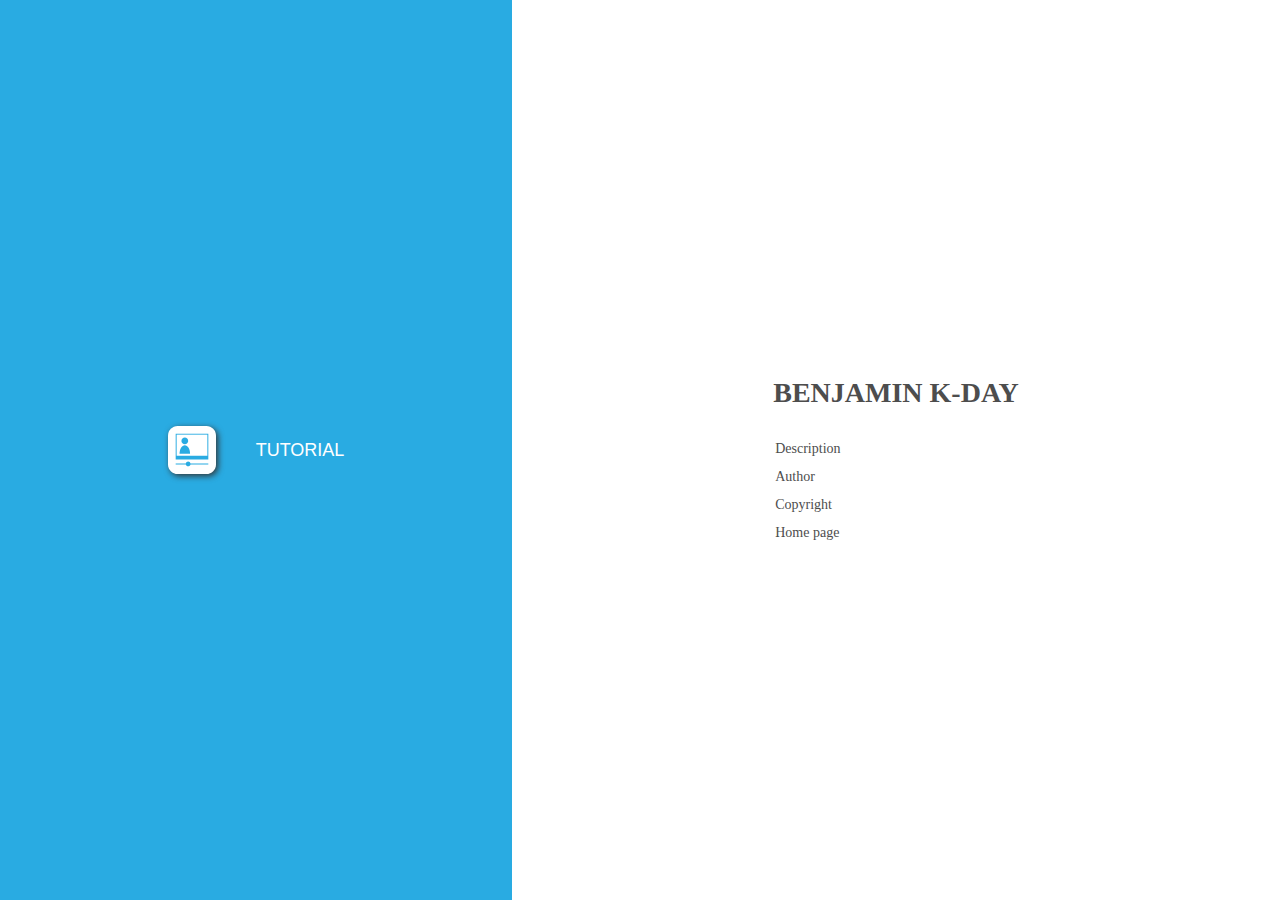
<file: BENJAMIN-K-DAY/index.html>
﻿<!DOCTYPE html>
<html lang="en-US" dir="ltr">
<head>
	<title>BENJAMIN K-DAY</title>
	<meta http-equiv="X-UA-Compatible" content="IE=Edge,chrome=1" />
	<meta http-equiv="Content-Type" content="text/html; charset=utf-8"/>
	<meta name="generator" content="ActivePresenter 9.1.0"/>
	<meta name="author" content="" />
	<meta name="copyright" content=" " />
	<meta name="description" content=""/>
	<meta name="viewport" content="initial-scale=1.0">
	<meta name="apple-mobile-web-app-capable" content="yes">

	<style>
		body {
			background-color: #ffffff;
			color: #4d4d4d;
			font-family: "Verdana";
			margin: 0px;
			padding: 0px;
			display: flex;
			flex-direction: row;
			min-height: 100vh;
		}
		.ap-mode-buttons-container {
			background-color: #29abe2;
			min-height: 100%;
			flex: 2;
			display: flex;
			justify-content: center;
			align-items: center;
		}
		.ap-mode-buttons {
			background-color: #29abe2;
			display: flex;
			flex-direction: column;
			align-items: flex-start;
			max-width: 100%;
		}
		.ap-mode-button {
			background-color: transparent;
			color: #ffffff;
			border: none;
			margin: 10px;
			text-transform: uppercase;
			display: flex;
			flex-direction: row;
			align-items: center;
		}
		.ap-project-information-container {
			min-height: 100%;
			flex: 3;
			display: flex;
			justify-content: center;
			align-items: center;
		}
		.ap-project-information {
			font-size: 14px;
		}

		.ap-mode-button svg {
			width: 48px;
			height: 48px;
			margin: 10px 20px 10px 20px;
			display: inline-block;
			filter: drop-shadow(2px 2px 3px #333333);
		}

		.ap-mode-button {
		}

		.ap-mode-button:hover {
			background-color: rgba(255, 255, 255, 0.2);
		}

		.ap-mode-button span {
			margin: 10px 20px 10px 20px;
			font-size: 18px;
		}

		h1 {
			font-size: 28px;
			font-weight: bold;
			margin: 25px 0px 25px 0px;
		}

		.ap-project-information td {
			padding: 5px 20px 5px 0px;
		}

		a:link {color:#4d4d4d; text-decoration:none;}
		a:visited {color:#4d4d4d; text-decoration:none}
		a:active {color:#4d4d4d; text-decoration:none}
		a:hover {color:#4d4d4d; text-decoration:none}
		
		@media (max-width: 1024px) and (orientation: portrait) {
			body {
				flex-direction: column;
			}
			.ap-mode-buttons-container {
				width: 100%;
				flex: 3;
			}
			.ap-project-information-container {
				width: 100%;
				flex: 2;
			}
		}
		
		@media (max-width: 640px) and (max-height: 640px) {
			.ap-mode-button svg {
				width: 32px;
				height: 32px;
			}
			.ap-mode-button span {
				margin: 5px 10px 5px 10px;
				font-size: 14px;
			}
			.ap-project-information {
				font-size: 12px;
			}
		}

	</style>

	<script type="text/javascript">
		var language = {"Tutorial":"Tutorial","Description":"Description","Author":"Author","Copyright":"Copyright","TestIntro":"Choose this mode to do a test","Homepage":"Home page","Practice":"Practice","Test":"Test","Demo":"Demonstration","DemoIntro":"Play presentation automatically","TutorialIntro":"Tutorial mode","PracticeIntro":"Choose this mode to practise more","OpenPrezError":"Could not open presentation.\nError: "};
		var PlayModes = {
			DEMO: 1,
			TUT: 2,
			PRAC: 4,
			TEST: 8
		};

		var opmodes = 2;
		function openPrez(url, mode) {
			var fullUrl = '' + url;
			try {
				var margin = 40;
				var top = margin,
					left = margin,
					width = screen.availWidth - 2 * margin,
					height = screen.availHeight - 4 * margin;
				var styles = 'top=' + top + ',left=' + left + ',width=' + width + ',height=' + height
					+ ',location=no,toolbar=no,directories=no,status=no,menubar=no,scrollbars=yes,resizable=yes';
				var owin = window.open(encodeURI(fullUrl), '_blank', styles);
				if (owin)
					owin.focus();
			}
			catch (e) {
				alert(language.OpenPrezError + e);
			}
			return false;
		};
		function setElementText(id, text) {
			document.getElementById(id).innerHTML = text;
		}
		function setElementTitle(id, text) {
			document.getElementById(id).setAttribute('title', text);
		}
		function hideElement(id) {
			document.getElementById(id).style.display = 'none';
		}
	</script>
</head>

<body>
	<div class="ap-mode-buttons-container">
		<div class="ap-mode-buttons">
			<button id="ap-mode-demo" class="ap-mode-button" onclick="openPrez('demo.html')">
				<svg version="1.1" id="Layer_1" xmlns="http://www.w3.org/2000/svg" xmlns:xlink="http://www.w3.org/1999/xlink" x="0px" y="0px" viewBox="0 0 50 50" style="enable-background:new 0 0 50 50;" xml:space="preserve">
					<style type="text/css">
						.st0{fill:#FFFFFF;}
						.st1{fill:#29ABE2;}
					</style>
					<path class="st0" d="M40,50H10C4.48,50,0,45.52,0,40l0-30C0,4.48,4.48,0,10,0l30,0c5.52,0,10,4.48,10,10v30C50,45.52,45.52,50,40,50z"/>
					<rect x="8" y="8" transform="matrix(-1.836970e-16 1 -1 -1.836970e-16 50 3.552714e-15)" class="st1" width="34" height="34"/>
					<rect x="14" y="9" transform="matrix(-1.836970e-16 1 -1 -1.836970e-16 50 3.552714e-15)" class="st0" width="22" height="32"/>
					<rect x="35" y="9" transform="matrix(-1.836970e-16 1 -1 -1.836970e-16 48 -26)" class="st0" width="4" height="4"/>
					<rect x="35" y="37" transform="matrix(-1.836970e-16 1 -1 -1.836970e-16 76 2)" class="st0" width="4" height="4"/>
					<rect x="27" y="9" transform="matrix(-1.836970e-16 1 -1 -1.836970e-16 40 -18)" class="st0" width="4" height="4"/>
					<rect x="27" y="37" transform="matrix(-1.836970e-16 1 -1 -1.836970e-16 68 10)" class="st0" width="4" height="4"/>
					<rect x="19" y="9" transform="matrix(-1.836970e-16 1 -1 -1.836970e-16 32 -10)" class="st0" width="4" height="4"/>
					<rect x="19" y="37" transform="matrix(-1.836970e-16 1 -1 -1.836970e-16 60 18)" class="st0" width="4" height="4"/>
					<rect x="11" y="9" transform="matrix(-1.836970e-16 1 -1 -1.836970e-16 24 -2)" class="st0" width="4" height="4"/>
					<rect x="11" y="37" transform="matrix(-1.836970e-16 1 -1 -1.836970e-16 52 26)" class="st0" width="4" height="4"/>
					<polygon class="st1" points="22,21 29,25 22,29 "/>
				</svg>

				<span id="ap-label-mode-demo">Demonstration</span>
			</button>
			<button id="ap-mode-tutorial" class="ap-mode-button" onclick="openPrez('tutorial.html')">
				<svg version="1.1" id="Layer_1" xmlns="http://www.w3.org/2000/svg" xmlns:xlink="http://www.w3.org/1999/xlink" x="0px" y="0px" viewBox="0 0 50 50" style="enable-background:new 0 0 50 50;" xml:space="preserve">
				<style type="text/css">
					.st0{fill:#FFFFFF;}
					.st1{fill:#29ABE2;}
				</style>
				<path class="st0" d="M40,50H10C4.48,50,0,45.52,0,40l0-30C0,4.48,4.48,0,10,0l30,0c5.52,0,10,4.48,10,10v30C50,45.52,45.52,50,40,50z"/>
				<rect x="11.5" y="4.5" transform="matrix(-1.836970e-16 1 -1 -1.836970e-16 46.5 -3.5)" class="st1" width="27" height="34"/>
				<path class="st1" d="M42,39H23.45c-0.23-1.14-1.24-2-2.45-2s-2.22,0.86-2.45,2H8v1h10.55c0.23,1.14,1.24,2,2.45,2s2.22-0.86,2.45-2 H42V39z"/>
				<rect x="14" y="4" transform="matrix(-1.836970e-16 1 -1 -1.836970e-16 45 -5)" class="st0" width="22" height="32"/>
				<path class="st1" d="M17.5,19L17.5,19c-1.93,0-3.5-1.57-3.5-3.5v0c0-1.93,1.57-3.5,3.5-3.5h0c1.93,0,3.5,1.57,3.5,3.5v0 C21,17.43,19.43,19,17.5,19z"/>
				<path class="st1" d="M12,29c0-4.97,2.46-9,5.5-9s5.5,4.03,5.5,9H12z"/>
				</svg>

				<span id="ap-label-mode-tutorial">Tutorial</span>
			</button>
			<button id="ap-mode-practice" class="ap-mode-button" onclick="openPrez('practice.html')">
				<svg version="1.1" id="Layer_1" xmlns="http://www.w3.org/2000/svg" xmlns:xlink="http://www.w3.org/1999/xlink" x="0px" y="0px" viewBox="0 0 50 50" style="enable-background:new 0 0 50 50;" xml:space="preserve">
				<style type="text/css">
					.st0{fill:#FFFFFF;}
					.st1{fill:#29ABE2;}
				</style>
				<path class="st0" d="M40,50H10C4.48,50,0,45.52,0,40l0-30C0,4.48,4.48,0,10,0l30,0c5.52,0,10,4.48,10,10v30C50,45.52,45.52,50,40,50z"/>
				<path class="st1" d="M15.08,37H38V9c0-0.55-0.45-1-1-1h-4v7l-3-3l-3,3V8H15c-1.66,0-3,1.34-3,3v28c0,1.66,1.34,3,3,3h22h1v-1v-3h-1 v3H15.08C13.93,41,13,40.1,13,39C13,37.9,13.93,37,15.08,37z"/>
				</svg>

				<span id="ap-label-mode-practice">Practice</span>
			</button>
			<button id="ap-mode-test" class="ap-mode-button" onclick="openPrez('test.html')">
				<svg version="1.1" id="Layer_1" xmlns="http://www.w3.org/2000/svg" xmlns:xlink="http://www.w3.org/1999/xlink" x="0px" y="0px" viewBox="0 0 50 50" style="enable-background:new 0 0 50 50;" xml:space="preserve">
					<style type="text/css">
						.st0{fill:#FFFFFF;}
						.st1{fill:#29ABE2;}
					</style>
					<path class="st0" d="M40,50H10C4.48,50,0,45.52,0,40l0-30C0,4.48,4.48,0,10,0l30,0c5.52,0,10,4.48,10,10v30C50,45.52,45.52,50,40,50z"/>
					<path class="st1" d="M10,26L10,26c0-6.63,5.37-12,12-12h0c6.63,0,12,5.37,12,12v0c0,6.63-5.37,12-12,12h0C15.37,38,10,32.63,10,26z"/>
					<path class="st1" d="M41.71,13.71l-1.41-1.41l-7.83,7.83c0.35,0.62,0.64,1.27,0.87,1.95L41.71,13.71z"/>
					<path class="st0" d="M17.71,21.29l-1.41,1.41l8.21,8.21l8.83-8.83c-0.24-0.68-0.53-1.34-0.87-1.95l-7.96,7.96L17.71,21.29z"/>
				</svg>

				<span id="ap-label-mode-test">Test</span>
			</button>
		</div>
	</div>

	<div class="ap-project-information-container">
		<div class="ap-project-information">
			<h1>BENJAMIN K-DAY</h1>
			<table>
				<tr>
					<td id="ap-label-description">Description</td>
					<td></td>
				</tr>
				<tr>
					<td id="ap-label-author">Author</td>
					<td></td>
				</tr>
				<tr>
					<td id="ap-label-copyright">Copyright</td>
					<td></td>
				</tr>
				<tr>
					<td id="ap-label-homepage">Homepage</td>
					<td><a href="" target="_blank"></a></td>
				</tr>
			</table>
		</div>
	</div>

	<script>
		if (language) {
			setElementText("ap-label-mode-demo", language.Demo);
			setElementText("ap-label-mode-tutorial", language.Tutorial);
			setElementText("ap-label-mode-practice", language.Practice);
			setElementText("ap-label-mode-test", language.Test);

			setElementTitle("ap-mode-demo", language.DemoIntro);
			setElementTitle("ap-mode-tutorial", language.TutorialIntro);
			setElementTitle("ap-mode-practice", language.PracticeIntro);
			setElementTitle("ap-mode-test", language.TestIntro);

			setElementText("ap-label-description", language.Description);
			setElementText("ap-label-author", language.Author);
			setElementText("ap-label-copyright", language.Copyright);
			setElementText("ap-label-homepage", language.Homepage);
		}

		if (opmodes){
			if ((PlayModes.DEMO & opmodes) != PlayModes.DEMO)
				hideElement("ap-mode-demo");
			if ((PlayModes.TUT & opmodes) != PlayModes.TUT)
				hideElement("ap-mode-tutorial");
			if ((PlayModes.PRAC & opmodes) != PlayModes.PRAC)
				hideElement("ap-mode-practice");
			if ((PlayModes.TEST & opmodes) != PlayModes.TEST)
				hideElement("ap-mode-test");
		}
	</script>
</body>
</html>
</file>
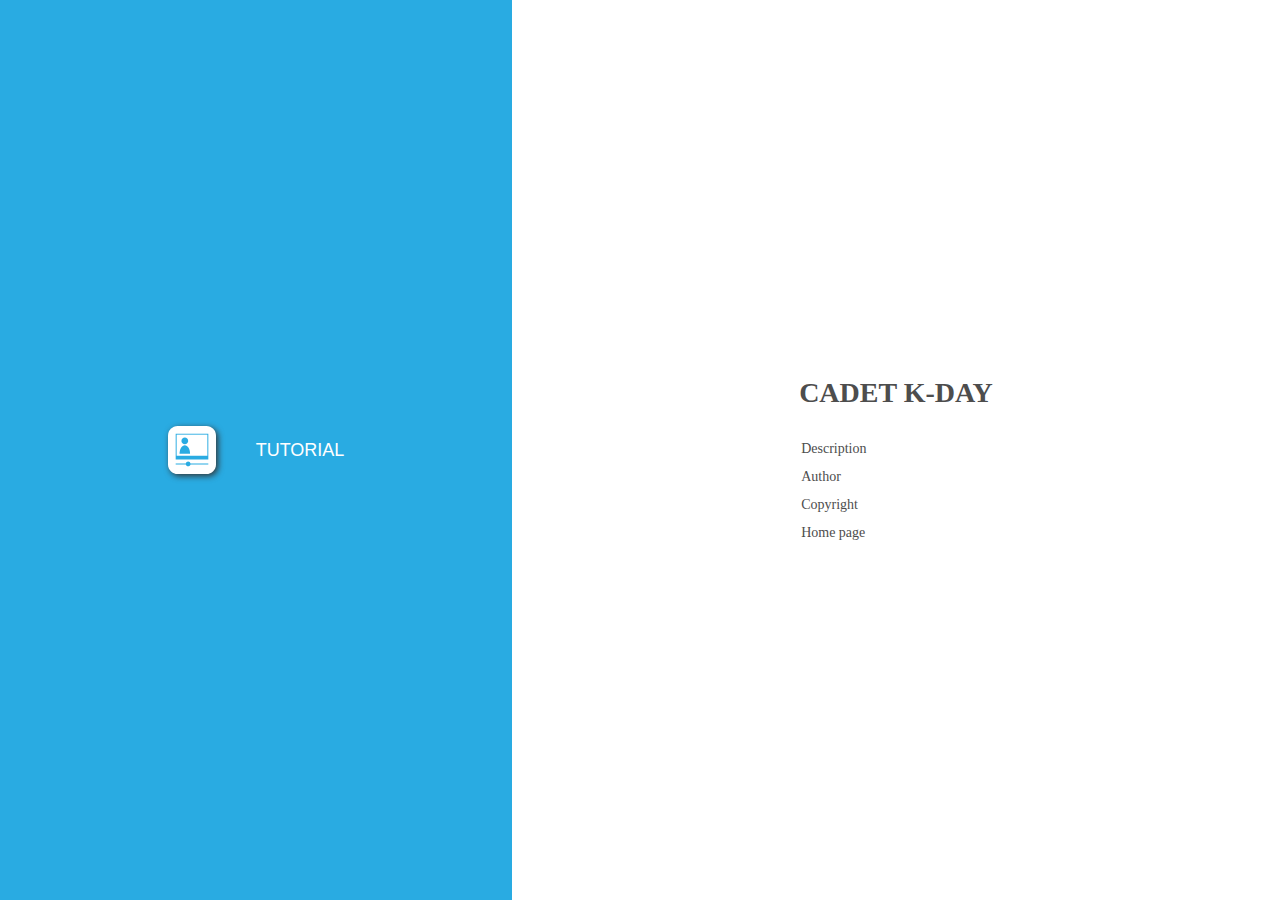
<file: CADET_K-DAY/index.html>
﻿<!DOCTYPE html>
<html lang="en-US" dir="ltr">
<head>
	<title>CADET K-DAY</title>
	<meta http-equiv="X-UA-Compatible" content="IE=Edge,chrome=1" />
	<meta http-equiv="Content-Type" content="text/html; charset=utf-8"/>
	<meta name="generator" content="ActivePresenter 9.1.0"/>
	<meta name="author" content="" />
	<meta name="copyright" content=" " />
	<meta name="description" content=""/>
	<meta name="viewport" content="initial-scale=1.0">
	<meta name="apple-mobile-web-app-capable" content="yes">

	<style>
		body {
			background-color: #ffffff;
			color: #4d4d4d;
			font-family: "Verdana";
			margin: 0px;
			padding: 0px;
			display: flex;
			flex-direction: row;
			min-height: 100vh;
		}
		.ap-mode-buttons-container {
			background-color: #29abe2;
			min-height: 100%;
			flex: 2;
			display: flex;
			justify-content: center;
			align-items: center;
		}
		.ap-mode-buttons {
			background-color: #29abe2;
			display: flex;
			flex-direction: column;
			align-items: flex-start;
			max-width: 100%;
		}
		.ap-mode-button {
			background-color: transparent;
			color: #ffffff;
			border: none;
			margin: 10px;
			text-transform: uppercase;
			display: flex;
			flex-direction: row;
			align-items: center;
		}
		.ap-project-information-container {
			min-height: 100%;
			flex: 3;
			display: flex;
			justify-content: center;
			align-items: center;
		}
		.ap-project-information {
			font-size: 14px;
		}

		.ap-mode-button svg {
			width: 48px;
			height: 48px;
			margin: 10px 20px 10px 20px;
			display: inline-block;
			filter: drop-shadow(2px 2px 3px #333333);
		}

		.ap-mode-button {
		}

		.ap-mode-button:hover {
			background-color: rgba(255, 255, 255, 0.2);
		}

		.ap-mode-button span {
			margin: 10px 20px 10px 20px;
			font-size: 18px;
		}

		h1 {
			font-size: 28px;
			font-weight: bold;
			margin: 25px 0px 25px 0px;
		}

		.ap-project-information td {
			padding: 5px 20px 5px 0px;
		}

		a:link {color:#4d4d4d; text-decoration:none;}
		a:visited {color:#4d4d4d; text-decoration:none}
		a:active {color:#4d4d4d; text-decoration:none}
		a:hover {color:#4d4d4d; text-decoration:none}
		
		@media (max-width: 1024px) and (orientation: portrait) {
			body {
				flex-direction: column;
			}
			.ap-mode-buttons-container {
				width: 100%;
				flex: 3;
			}
			.ap-project-information-container {
				width: 100%;
				flex: 2;
			}
		}
		
		@media (max-width: 640px) and (max-height: 640px) {
			.ap-mode-button svg {
				width: 32px;
				height: 32px;
			}
			.ap-mode-button span {
				margin: 5px 10px 5px 10px;
				font-size: 14px;
			}
			.ap-project-information {
				font-size: 12px;
			}
		}

	</style>

	<script type="text/javascript">
		var language = {"Tutorial":"Tutorial","Description":"Description","Author":"Author","Copyright":"Copyright","TestIntro":"Choose this mode to do a test","Homepage":"Home page","Practice":"Practice","Test":"Test","Demo":"Demonstration","DemoIntro":"Play presentation automatically","TutorialIntro":"Tutorial mode","PracticeIntro":"Choose this mode to practise more","OpenPrezError":"Could not open presentation.\nError: "};
		var PlayModes = {
			DEMO: 1,
			TUT: 2,
			PRAC: 4,
			TEST: 8
		};

		var opmodes = 2;
		function openPrez(url, mode) {
			var fullUrl = '' + url;
			try {
				var margin = 40;
				var top = margin,
					left = margin,
					width = screen.availWidth - 2 * margin,
					height = screen.availHeight - 4 * margin;
				var styles = 'top=' + top + ',left=' + left + ',width=' + width + ',height=' + height
					+ ',location=no,toolbar=no,directories=no,status=no,menubar=no,scrollbars=yes,resizable=yes';
				var owin = window.open(encodeURI(fullUrl), '_blank', styles);
				if (owin)
					owin.focus();
			}
			catch (e) {
				alert(language.OpenPrezError + e);
			}
			return false;
		};
		function setElementText(id, text) {
			document.getElementById(id).innerHTML = text;
		}
		function setElementTitle(id, text) {
			document.getElementById(id).setAttribute('title', text);
		}
		function hideElement(id) {
			document.getElementById(id).style.display = 'none';
		}
	</script>
</head>

<body>
	<div class="ap-mode-buttons-container">
		<div class="ap-mode-buttons">
			<button id="ap-mode-demo" class="ap-mode-button" onclick="openPrez('demo.html')">
				<svg version="1.1" id="Layer_1" xmlns="http://www.w3.org/2000/svg" xmlns:xlink="http://www.w3.org/1999/xlink" x="0px" y="0px" viewBox="0 0 50 50" style="enable-background:new 0 0 50 50;" xml:space="preserve">
					<style type="text/css">
						.st0{fill:#FFFFFF;}
						.st1{fill:#29ABE2;}
					</style>
					<path class="st0" d="M40,50H10C4.48,50,0,45.52,0,40l0-30C0,4.48,4.48,0,10,0l30,0c5.52,0,10,4.48,10,10v30C50,45.52,45.52,50,40,50z"/>
					<rect x="8" y="8" transform="matrix(-1.836970e-16 1 -1 -1.836970e-16 50 3.552714e-15)" class="st1" width="34" height="34"/>
					<rect x="14" y="9" transform="matrix(-1.836970e-16 1 -1 -1.836970e-16 50 3.552714e-15)" class="st0" width="22" height="32"/>
					<rect x="35" y="9" transform="matrix(-1.836970e-16 1 -1 -1.836970e-16 48 -26)" class="st0" width="4" height="4"/>
					<rect x="35" y="37" transform="matrix(-1.836970e-16 1 -1 -1.836970e-16 76 2)" class="st0" width="4" height="4"/>
					<rect x="27" y="9" transform="matrix(-1.836970e-16 1 -1 -1.836970e-16 40 -18)" class="st0" width="4" height="4"/>
					<rect x="27" y="37" transform="matrix(-1.836970e-16 1 -1 -1.836970e-16 68 10)" class="st0" width="4" height="4"/>
					<rect x="19" y="9" transform="matrix(-1.836970e-16 1 -1 -1.836970e-16 32 -10)" class="st0" width="4" height="4"/>
					<rect x="19" y="37" transform="matrix(-1.836970e-16 1 -1 -1.836970e-16 60 18)" class="st0" width="4" height="4"/>
					<rect x="11" y="9" transform="matrix(-1.836970e-16 1 -1 -1.836970e-16 24 -2)" class="st0" width="4" height="4"/>
					<rect x="11" y="37" transform="matrix(-1.836970e-16 1 -1 -1.836970e-16 52 26)" class="st0" width="4" height="4"/>
					<polygon class="st1" points="22,21 29,25 22,29 "/>
				</svg>

				<span id="ap-label-mode-demo">Demonstration</span>
			</button>
			<button id="ap-mode-tutorial" class="ap-mode-button" onclick="openPrez('tutorial.html')">
				<svg version="1.1" id="Layer_1" xmlns="http://www.w3.org/2000/svg" xmlns:xlink="http://www.w3.org/1999/xlink" x="0px" y="0px" viewBox="0 0 50 50" style="enable-background:new 0 0 50 50;" xml:space="preserve">
				<style type="text/css">
					.st0{fill:#FFFFFF;}
					.st1{fill:#29ABE2;}
				</style>
				<path class="st0" d="M40,50H10C4.48,50,0,45.52,0,40l0-30C0,4.48,4.48,0,10,0l30,0c5.52,0,10,4.48,10,10v30C50,45.52,45.52,50,40,50z"/>
				<rect x="11.5" y="4.5" transform="matrix(-1.836970e-16 1 -1 -1.836970e-16 46.5 -3.5)" class="st1" width="27" height="34"/>
				<path class="st1" d="M42,39H23.45c-0.23-1.14-1.24-2-2.45-2s-2.22,0.86-2.45,2H8v1h10.55c0.23,1.14,1.24,2,2.45,2s2.22-0.86,2.45-2 H42V39z"/>
				<rect x="14" y="4" transform="matrix(-1.836970e-16 1 -1 -1.836970e-16 45 -5)" class="st0" width="22" height="32"/>
				<path class="st1" d="M17.5,19L17.5,19c-1.93,0-3.5-1.57-3.5-3.5v0c0-1.93,1.57-3.5,3.5-3.5h0c1.93,0,3.5,1.57,3.5,3.5v0 C21,17.43,19.43,19,17.5,19z"/>
				<path class="st1" d="M12,29c0-4.97,2.46-9,5.5-9s5.5,4.03,5.5,9H12z"/>
				</svg>

				<span id="ap-label-mode-tutorial">Tutorial</span>
			</button>
			<button id="ap-mode-practice" class="ap-mode-button" onclick="openPrez('practice.html')">
				<svg version="1.1" id="Layer_1" xmlns="http://www.w3.org/2000/svg" xmlns:xlink="http://www.w3.org/1999/xlink" x="0px" y="0px" viewBox="0 0 50 50" style="enable-background:new 0 0 50 50;" xml:space="preserve">
				<style type="text/css">
					.st0{fill:#FFFFFF;}
					.st1{fill:#29ABE2;}
				</style>
				<path class="st0" d="M40,50H10C4.48,50,0,45.52,0,40l0-30C0,4.48,4.48,0,10,0l30,0c5.52,0,10,4.48,10,10v30C50,45.52,45.52,50,40,50z"/>
				<path class="st1" d="M15.08,37H38V9c0-0.55-0.45-1-1-1h-4v7l-3-3l-3,3V8H15c-1.66,0-3,1.34-3,3v28c0,1.66,1.34,3,3,3h22h1v-1v-3h-1 v3H15.08C13.93,41,13,40.1,13,39C13,37.9,13.93,37,15.08,37z"/>
				</svg>

				<span id="ap-label-mode-practice">Practice</span>
			</button>
			<button id="ap-mode-test" class="ap-mode-button" onclick="openPrez('test.html')">
				<svg version="1.1" id="Layer_1" xmlns="http://www.w3.org/2000/svg" xmlns:xlink="http://www.w3.org/1999/xlink" x="0px" y="0px" viewBox="0 0 50 50" style="enable-background:new 0 0 50 50;" xml:space="preserve">
					<style type="text/css">
						.st0{fill:#FFFFFF;}
						.st1{fill:#29ABE2;}
					</style>
					<path class="st0" d="M40,50H10C4.48,50,0,45.52,0,40l0-30C0,4.48,4.48,0,10,0l30,0c5.52,0,10,4.48,10,10v30C50,45.52,45.52,50,40,50z"/>
					<path class="st1" d="M10,26L10,26c0-6.63,5.37-12,12-12h0c6.63,0,12,5.37,12,12v0c0,6.63-5.37,12-12,12h0C15.37,38,10,32.63,10,26z"/>
					<path class="st1" d="M41.71,13.71l-1.41-1.41l-7.83,7.83c0.35,0.62,0.64,1.27,0.87,1.95L41.71,13.71z"/>
					<path class="st0" d="M17.71,21.29l-1.41,1.41l8.21,8.21l8.83-8.83c-0.24-0.68-0.53-1.34-0.87-1.95l-7.96,7.96L17.71,21.29z"/>
				</svg>

				<span id="ap-label-mode-test">Test</span>
			</button>
		</div>
	</div>

	<div class="ap-project-information-container">
		<div class="ap-project-information">
			<h1>CADET K-DAY</h1>
			<table>
				<tr>
					<td id="ap-label-description">Description</td>
					<td></td>
				</tr>
				<tr>
					<td id="ap-label-author">Author</td>
					<td></td>
				</tr>
				<tr>
					<td id="ap-label-copyright">Copyright</td>
					<td></td>
				</tr>
				<tr>
					<td id="ap-label-homepage">Homepage</td>
					<td><a href="" target="_blank"></a></td>
				</tr>
			</table>
		</div>
	</div>

	<script>
		if (language) {
			setElementText("ap-label-mode-demo", language.Demo);
			setElementText("ap-label-mode-tutorial", language.Tutorial);
			setElementText("ap-label-mode-practice", language.Practice);
			setElementText("ap-label-mode-test", language.Test);

			setElementTitle("ap-mode-demo", language.DemoIntro);
			setElementTitle("ap-mode-tutorial", language.TutorialIntro);
			setElementTitle("ap-mode-practice", language.PracticeIntro);
			setElementTitle("ap-mode-test", language.TestIntro);

			setElementText("ap-label-description", language.Description);
			setElementText("ap-label-author", language.Author);
			setElementText("ap-label-copyright", language.Copyright);
			setElementText("ap-label-homepage", language.Homepage);
		}

		if (opmodes){
			if ((PlayModes.DEMO & opmodes) != PlayModes.DEMO)
				hideElement("ap-mode-demo");
			if ((PlayModes.TUT & opmodes) != PlayModes.TUT)
				hideElement("ap-mode-tutorial");
			if ((PlayModes.PRAC & opmodes) != PlayModes.PRAC)
				hideElement("ap-mode-practice");
			if ((PlayModes.TEST & opmodes) != PlayModes.TEST)
				hideElement("ap-mode-test");
		}
	</script>
</body>
</html>
</file>
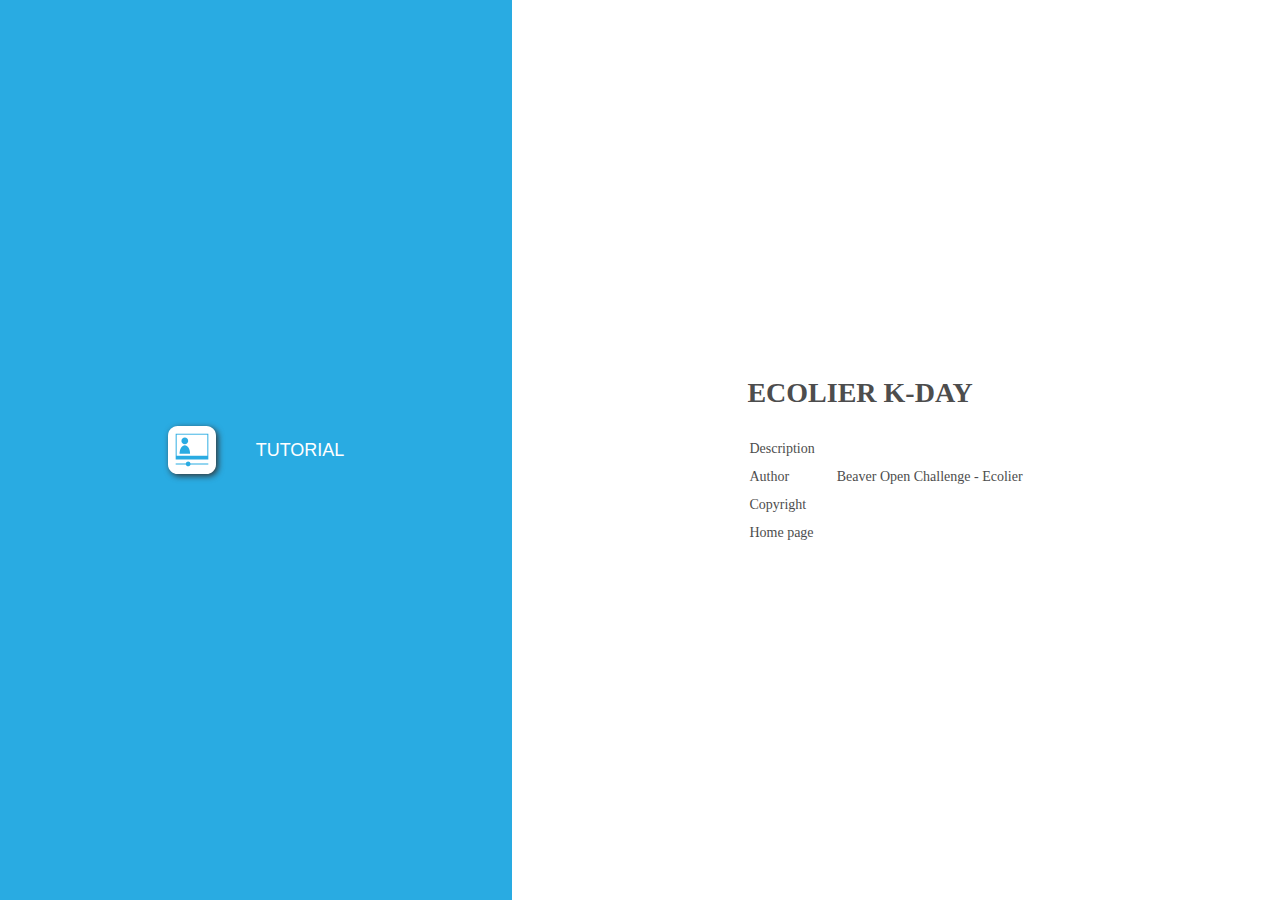
<file: ECOLIER_K-DAY/index.html>
﻿<!DOCTYPE html>
<html lang="en-US" dir="ltr">
<head>
	<title>ECOLIER K-DAY</title>
	<meta http-equiv="X-UA-Compatible" content="IE=Edge,chrome=1" />
	<meta http-equiv="Content-Type" content="text/html; charset=utf-8"/>
	<meta name="generator" content="ActivePresenter 9.1.0"/>
	<meta name="author" content="Beaver Open Challenge - Ecolier" />
	<meta name="copyright" content=" " />
	<meta name="description" content=""/>
	<meta name="viewport" content="initial-scale=1.0">
	<meta name="apple-mobile-web-app-capable" content="yes">

	<style>
		body {
			background-color: #ffffff;
			color: #4d4d4d;
			font-family: "Verdana";
			margin: 0px;
			padding: 0px;
			display: flex;
			flex-direction: row;
			min-height: 100vh;
		}
		.ap-mode-buttons-container {
			background-color: #29abe2;
			min-height: 100%;
			flex: 2;
			display: flex;
			justify-content: center;
			align-items: center;
		}
		.ap-mode-buttons {
			background-color: #29abe2;
			display: flex;
			flex-direction: column;
			align-items: flex-start;
			max-width: 100%;
		}
		.ap-mode-button {
			background-color: transparent;
			color: #ffffff;
			border: none;
			margin: 10px;
			text-transform: uppercase;
			display: flex;
			flex-direction: row;
			align-items: center;
		}
		.ap-project-information-container {
			min-height: 100%;
			flex: 3;
			display: flex;
			justify-content: center;
			align-items: center;
		}
		.ap-project-information {
			font-size: 14px;
		}

		.ap-mode-button svg {
			width: 48px;
			height: 48px;
			margin: 10px 20px 10px 20px;
			display: inline-block;
			filter: drop-shadow(2px 2px 3px #333333);
		}

		.ap-mode-button {
		}

		.ap-mode-button:hover {
			background-color: rgba(255, 255, 255, 0.2);
		}

		.ap-mode-button span {
			margin: 10px 20px 10px 20px;
			font-size: 18px;
		}

		h1 {
			font-size: 28px;
			font-weight: bold;
			margin: 25px 0px 25px 0px;
		}

		.ap-project-information td {
			padding: 5px 20px 5px 0px;
		}

		a:link {color:#4d4d4d; text-decoration:none;}
		a:visited {color:#4d4d4d; text-decoration:none}
		a:active {color:#4d4d4d; text-decoration:none}
		a:hover {color:#4d4d4d; text-decoration:none}
		
		@media (max-width: 1024px) and (orientation: portrait) {
			body {
				flex-direction: column;
			}
			.ap-mode-buttons-container {
				width: 100%;
				flex: 3;
			}
			.ap-project-information-container {
				width: 100%;
				flex: 2;
			}
		}
		
		@media (max-width: 640px) and (max-height: 640px) {
			.ap-mode-button svg {
				width: 32px;
				height: 32px;
			}
			.ap-mode-button span {
				margin: 5px 10px 5px 10px;
				font-size: 14px;
			}
			.ap-project-information {
				font-size: 12px;
			}
		}

	</style>

	<script type="text/javascript">
		var language = {"Tutorial":"Tutorial","Description":"Description","Author":"Author","Copyright":"Copyright","TestIntro":"Choose this mode to do a test","Homepage":"Home page","Practice":"Practice","Test":"Test","Demo":"Demonstration","DemoIntro":"Play presentation automatically","TutorialIntro":"Tutorial mode","PracticeIntro":"Choose this mode to practise more","OpenPrezError":"Could not open presentation.\nError: "};
		var PlayModes = {
			DEMO: 1,
			TUT: 2,
			PRAC: 4,
			TEST: 8
		};

		var opmodes = 2;
		function openPrez(url, mode) {
			var fullUrl = '' + url;
			try {
				var margin = 40;
				var top = margin,
					left = margin,
					width = screen.availWidth - 2 * margin,
					height = screen.availHeight - 4 * margin;
				var styles = 'top=' + top + ',left=' + left + ',width=' + width + ',height=' + height
					+ ',location=no,toolbar=no,directories=no,status=no,menubar=no,scrollbars=yes,resizable=yes';
				var owin = window.open(encodeURI(fullUrl), '_blank', styles);
				if (owin)
					owin.focus();
			}
			catch (e) {
				alert(language.OpenPrezError + e);
			}
			return false;
		};
		function setElementText(id, text) {
			document.getElementById(id).innerHTML = text;
		}
		function setElementTitle(id, text) {
			document.getElementById(id).setAttribute('title', text);
		}
		function hideElement(id) {
			document.getElementById(id).style.display = 'none';
		}
	</script>
</head>

<body>
	<div class="ap-mode-buttons-container">
		<div class="ap-mode-buttons">
			<button id="ap-mode-demo" class="ap-mode-button" onclick="openPrez('demo.html')">
				<svg version="1.1" id="Layer_1" xmlns="http://www.w3.org/2000/svg" xmlns:xlink="http://www.w3.org/1999/xlink" x="0px" y="0px" viewBox="0 0 50 50" style="enable-background:new 0 0 50 50;" xml:space="preserve">
					<style type="text/css">
						.st0{fill:#FFFFFF;}
						.st1{fill:#29ABE2;}
					</style>
					<path class="st0" d="M40,50H10C4.48,50,0,45.52,0,40l0-30C0,4.48,4.48,0,10,0l30,0c5.52,0,10,4.48,10,10v30C50,45.52,45.52,50,40,50z"/>
					<rect x="8" y="8" transform="matrix(-1.836970e-16 1 -1 -1.836970e-16 50 3.552714e-15)" class="st1" width="34" height="34"/>
					<rect x="14" y="9" transform="matrix(-1.836970e-16 1 -1 -1.836970e-16 50 3.552714e-15)" class="st0" width="22" height="32"/>
					<rect x="35" y="9" transform="matrix(-1.836970e-16 1 -1 -1.836970e-16 48 -26)" class="st0" width="4" height="4"/>
					<rect x="35" y="37" transform="matrix(-1.836970e-16 1 -1 -1.836970e-16 76 2)" class="st0" width="4" height="4"/>
					<rect x="27" y="9" transform="matrix(-1.836970e-16 1 -1 -1.836970e-16 40 -18)" class="st0" width="4" height="4"/>
					<rect x="27" y="37" transform="matrix(-1.836970e-16 1 -1 -1.836970e-16 68 10)" class="st0" width="4" height="4"/>
					<rect x="19" y="9" transform="matrix(-1.836970e-16 1 -1 -1.836970e-16 32 -10)" class="st0" width="4" height="4"/>
					<rect x="19" y="37" transform="matrix(-1.836970e-16 1 -1 -1.836970e-16 60 18)" class="st0" width="4" height="4"/>
					<rect x="11" y="9" transform="matrix(-1.836970e-16 1 -1 -1.836970e-16 24 -2)" class="st0" width="4" height="4"/>
					<rect x="11" y="37" transform="matrix(-1.836970e-16 1 -1 -1.836970e-16 52 26)" class="st0" width="4" height="4"/>
					<polygon class="st1" points="22,21 29,25 22,29 "/>
				</svg>

				<span id="ap-label-mode-demo">Demonstration</span>
			</button>
			<button id="ap-mode-tutorial" class="ap-mode-button" onclick="openPrez('tutorial.html')">
				<svg version="1.1" id="Layer_1" xmlns="http://www.w3.org/2000/svg" xmlns:xlink="http://www.w3.org/1999/xlink" x="0px" y="0px" viewBox="0 0 50 50" style="enable-background:new 0 0 50 50;" xml:space="preserve">
				<style type="text/css">
					.st0{fill:#FFFFFF;}
					.st1{fill:#29ABE2;}
				</style>
				<path class="st0" d="M40,50H10C4.48,50,0,45.52,0,40l0-30C0,4.48,4.48,0,10,0l30,0c5.52,0,10,4.48,10,10v30C50,45.52,45.52,50,40,50z"/>
				<rect x="11.5" y="4.5" transform="matrix(-1.836970e-16 1 -1 -1.836970e-16 46.5 -3.5)" class="st1" width="27" height="34"/>
				<path class="st1" d="M42,39H23.45c-0.23-1.14-1.24-2-2.45-2s-2.22,0.86-2.45,2H8v1h10.55c0.23,1.14,1.24,2,2.45,2s2.22-0.86,2.45-2 H42V39z"/>
				<rect x="14" y="4" transform="matrix(-1.836970e-16 1 -1 -1.836970e-16 45 -5)" class="st0" width="22" height="32"/>
				<path class="st1" d="M17.5,19L17.5,19c-1.93,0-3.5-1.57-3.5-3.5v0c0-1.93,1.57-3.5,3.5-3.5h0c1.93,0,3.5,1.57,3.5,3.5v0 C21,17.43,19.43,19,17.5,19z"/>
				<path class="st1" d="M12,29c0-4.97,2.46-9,5.5-9s5.5,4.03,5.5,9H12z"/>
				</svg>

				<span id="ap-label-mode-tutorial">Tutorial</span>
			</button>
			<button id="ap-mode-practice" class="ap-mode-button" onclick="openPrez('practice.html')">
				<svg version="1.1" id="Layer_1" xmlns="http://www.w3.org/2000/svg" xmlns:xlink="http://www.w3.org/1999/xlink" x="0px" y="0px" viewBox="0 0 50 50" style="enable-background:new 0 0 50 50;" xml:space="preserve">
				<style type="text/css">
					.st0{fill:#FFFFFF;}
					.st1{fill:#29ABE2;}
				</style>
				<path class="st0" d="M40,50H10C4.48,50,0,45.52,0,40l0-30C0,4.48,4.48,0,10,0l30,0c5.52,0,10,4.48,10,10v30C50,45.52,45.52,50,40,50z"/>
				<path class="st1" d="M15.08,37H38V9c0-0.55-0.45-1-1-1h-4v7l-3-3l-3,3V8H15c-1.66,0-3,1.34-3,3v28c0,1.66,1.34,3,3,3h22h1v-1v-3h-1 v3H15.08C13.93,41,13,40.1,13,39C13,37.9,13.93,37,15.08,37z"/>
				</svg>

				<span id="ap-label-mode-practice">Practice</span>
			</button>
			<button id="ap-mode-test" class="ap-mode-button" onclick="openPrez('test.html')">
				<svg version="1.1" id="Layer_1" xmlns="http://www.w3.org/2000/svg" xmlns:xlink="http://www.w3.org/1999/xlink" x="0px" y="0px" viewBox="0 0 50 50" style="enable-background:new 0 0 50 50;" xml:space="preserve">
					<style type="text/css">
						.st0{fill:#FFFFFF;}
						.st1{fill:#29ABE2;}
					</style>
					<path class="st0" d="M40,50H10C4.48,50,0,45.52,0,40l0-30C0,4.48,4.48,0,10,0l30,0c5.52,0,10,4.48,10,10v30C50,45.52,45.52,50,40,50z"/>
					<path class="st1" d="M10,26L10,26c0-6.63,5.37-12,12-12h0c6.63,0,12,5.37,12,12v0c0,6.63-5.37,12-12,12h0C15.37,38,10,32.63,10,26z"/>
					<path class="st1" d="M41.71,13.71l-1.41-1.41l-7.83,7.83c0.35,0.62,0.64,1.27,0.87,1.95L41.71,13.71z"/>
					<path class="st0" d="M17.71,21.29l-1.41,1.41l8.21,8.21l8.83-8.83c-0.24-0.68-0.53-1.34-0.87-1.95l-7.96,7.96L17.71,21.29z"/>
				</svg>

				<span id="ap-label-mode-test">Test</span>
			</button>
		</div>
	</div>

	<div class="ap-project-information-container">
		<div class="ap-project-information">
			<h1>ECOLIER K-DAY</h1>
			<table>
				<tr>
					<td id="ap-label-description">Description</td>
					<td></td>
				</tr>
				<tr>
					<td id="ap-label-author">Author</td>
					<td>Beaver Open Challenge - Ecolier</td>
				</tr>
				<tr>
					<td id="ap-label-copyright">Copyright</td>
					<td></td>
				</tr>
				<tr>
					<td id="ap-label-homepage">Homepage</td>
					<td><a href="" target="_blank"></a></td>
				</tr>
			</table>
		</div>
	</div>

	<script>
		if (language) {
			setElementText("ap-label-mode-demo", language.Demo);
			setElementText("ap-label-mode-tutorial", language.Tutorial);
			setElementText("ap-label-mode-practice", language.Practice);
			setElementText("ap-label-mode-test", language.Test);

			setElementTitle("ap-mode-demo", language.DemoIntro);
			setElementTitle("ap-mode-tutorial", language.TutorialIntro);
			setElementTitle("ap-mode-practice", language.PracticeIntro);
			setElementTitle("ap-mode-test", language.TestIntro);

			setElementText("ap-label-description", language.Description);
			setElementText("ap-label-author", language.Author);
			setElementText("ap-label-copyright", language.Copyright);
			setElementText("ap-label-homepage", language.Homepage);
		}

		if (opmodes){
			if ((PlayModes.DEMO & opmodes) != PlayModes.DEMO)
				hideElement("ap-mode-demo");
			if ((PlayModes.TUT & opmodes) != PlayModes.TUT)
				hideElement("ap-mode-tutorial");
			if ((PlayModes.PRAC & opmodes) != PlayModes.PRAC)
				hideElement("ap-mode-practice");
			if ((PlayModes.TEST & opmodes) != PlayModes.TEST)
				hideElement("ap-mode-test");
		}
	</script>
</body>
</html>
</file>
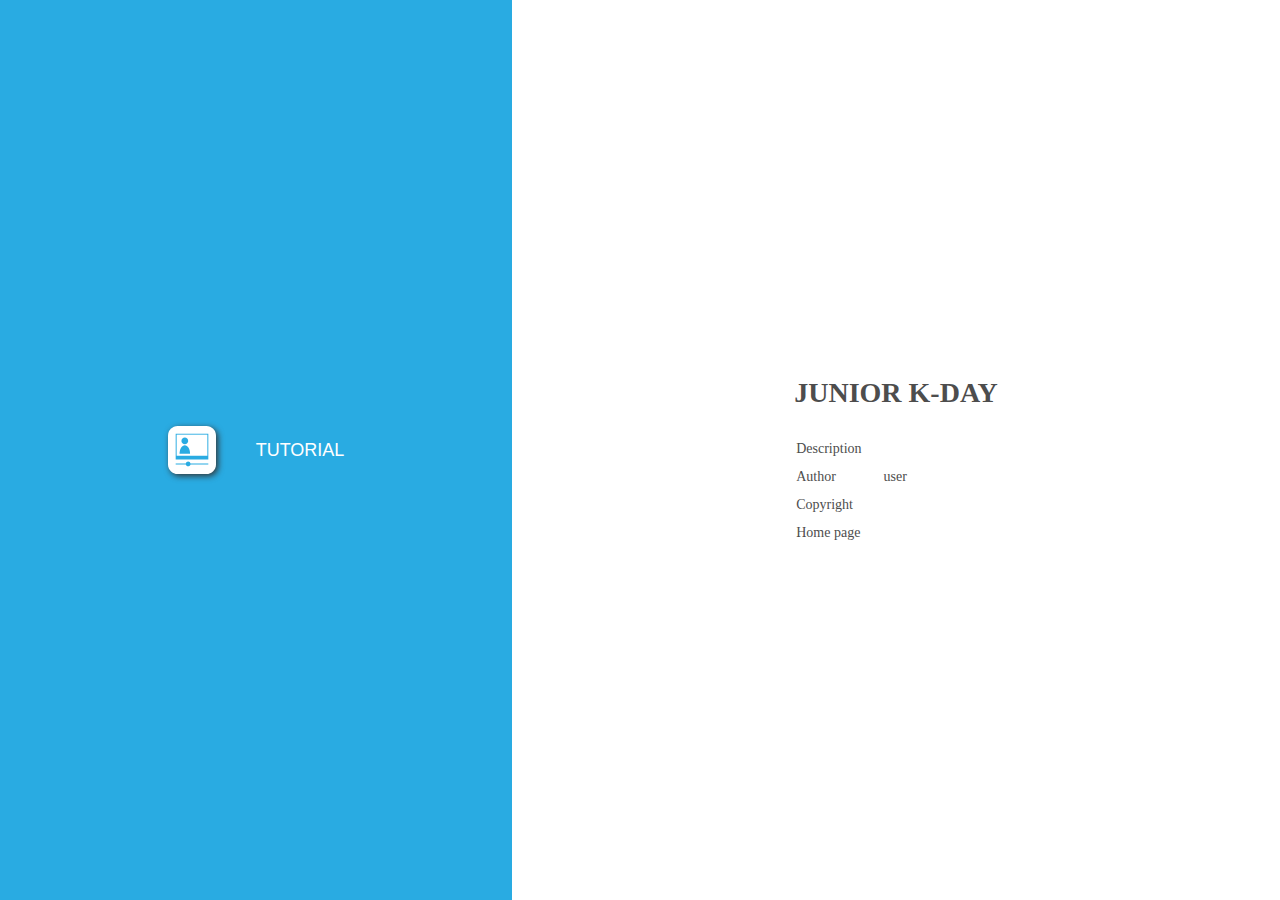
<file: JUNIOR_K-DAY/index.html>
﻿<!DOCTYPE html>
<html lang="en-US" dir="ltr">
<head>
	<title>JUNIOR K-DAY</title>
	<meta http-equiv="X-UA-Compatible" content="IE=Edge,chrome=1" />
	<meta http-equiv="Content-Type" content="text/html; charset=utf-8"/>
	<meta name="generator" content="ActivePresenter 9.1.0"/>
	<meta name="author" content="user" />
	<meta name="copyright" content=" " />
	<meta name="description" content=""/>
	<meta name="viewport" content="initial-scale=1.0">
	<meta name="apple-mobile-web-app-capable" content="yes">

	<style>
		body {
			background-color: #ffffff;
			color: #4d4d4d;
			font-family: "Verdana";
			margin: 0px;
			padding: 0px;
			display: flex;
			flex-direction: row;
			min-height: 100vh;
		}
		.ap-mode-buttons-container {
			background-color: #29abe2;
			min-height: 100%;
			flex: 2;
			display: flex;
			justify-content: center;
			align-items: center;
		}
		.ap-mode-buttons {
			background-color: #29abe2;
			display: flex;
			flex-direction: column;
			align-items: flex-start;
			max-width: 100%;
		}
		.ap-mode-button {
			background-color: transparent;
			color: #ffffff;
			border: none;
			margin: 10px;
			text-transform: uppercase;
			display: flex;
			flex-direction: row;
			align-items: center;
		}
		.ap-project-information-container {
			min-height: 100%;
			flex: 3;
			display: flex;
			justify-content: center;
			align-items: center;
		}
		.ap-project-information {
			font-size: 14px;
		}

		.ap-mode-button svg {
			width: 48px;
			height: 48px;
			margin: 10px 20px 10px 20px;
			display: inline-block;
			filter: drop-shadow(2px 2px 3px #333333);
		}

		.ap-mode-button {
		}

		.ap-mode-button:hover {
			background-color: rgba(255, 255, 255, 0.2);
		}

		.ap-mode-button span {
			margin: 10px 20px 10px 20px;
			font-size: 18px;
		}

		h1 {
			font-size: 28px;
			font-weight: bold;
			margin: 25px 0px 25px 0px;
		}

		.ap-project-information td {
			padding: 5px 20px 5px 0px;
		}

		a:link {color:#4d4d4d; text-decoration:none;}
		a:visited {color:#4d4d4d; text-decoration:none}
		a:active {color:#4d4d4d; text-decoration:none}
		a:hover {color:#4d4d4d; text-decoration:none}
		
		@media (max-width: 1024px) and (orientation: portrait) {
			body {
				flex-direction: column;
			}
			.ap-mode-buttons-container {
				width: 100%;
				flex: 3;
			}
			.ap-project-information-container {
				width: 100%;
				flex: 2;
			}
		}
		
		@media (max-width: 640px) and (max-height: 640px) {
			.ap-mode-button svg {
				width: 32px;
				height: 32px;
			}
			.ap-mode-button span {
				margin: 5px 10px 5px 10px;
				font-size: 14px;
			}
			.ap-project-information {
				font-size: 12px;
			}
		}

	</style>

	<script type="text/javascript">
		var language = {"Tutorial":"Tutorial","Description":"Description","Author":"Author","Copyright":"Copyright","TestIntro":"Choose this mode to do a test","Homepage":"Home page","Practice":"Practice","Test":"Test","Demo":"Demonstration","DemoIntro":"Play presentation automatically","TutorialIntro":"Tutorial mode","PracticeIntro":"Choose this mode to practise more","OpenPrezError":"Could not open presentation.\nError: "};
		var PlayModes = {
			DEMO: 1,
			TUT: 2,
			PRAC: 4,
			TEST: 8
		};

		var opmodes = 2;
		function openPrez(url, mode) {
			var fullUrl = '' + url;
			try {
				var margin = 40;
				var top = margin,
					left = margin,
					width = screen.availWidth - 2 * margin,
					height = screen.availHeight - 4 * margin;
				var styles = 'top=' + top + ',left=' + left + ',width=' + width + ',height=' + height
					+ ',location=no,toolbar=no,directories=no,status=no,menubar=no,scrollbars=yes,resizable=yes';
				var owin = window.open(encodeURI(fullUrl), '_blank', styles);
				if (owin)
					owin.focus();
			}
			catch (e) {
				alert(language.OpenPrezError + e);
			}
			return false;
		};
		function setElementText(id, text) {
			document.getElementById(id).innerHTML = text;
		}
		function setElementTitle(id, text) {
			document.getElementById(id).setAttribute('title', text);
		}
		function hideElement(id) {
			document.getElementById(id).style.display = 'none';
		}
	</script>
</head>

<body>
	<div class="ap-mode-buttons-container">
		<div class="ap-mode-buttons">
			<button id="ap-mode-demo" class="ap-mode-button" onclick="openPrez('demo.html')">
				<svg version="1.1" id="Layer_1" xmlns="http://www.w3.org/2000/svg" xmlns:xlink="http://www.w3.org/1999/xlink" x="0px" y="0px" viewBox="0 0 50 50" style="enable-background:new 0 0 50 50;" xml:space="preserve">
					<style type="text/css">
						.st0{fill:#FFFFFF;}
						.st1{fill:#29ABE2;}
					</style>
					<path class="st0" d="M40,50H10C4.48,50,0,45.52,0,40l0-30C0,4.48,4.48,0,10,0l30,0c5.52,0,10,4.48,10,10v30C50,45.52,45.52,50,40,50z"/>
					<rect x="8" y="8" transform="matrix(-1.836970e-16 1 -1 -1.836970e-16 50 3.552714e-15)" class="st1" width="34" height="34"/>
					<rect x="14" y="9" transform="matrix(-1.836970e-16 1 -1 -1.836970e-16 50 3.552714e-15)" class="st0" width="22" height="32"/>
					<rect x="35" y="9" transform="matrix(-1.836970e-16 1 -1 -1.836970e-16 48 -26)" class="st0" width="4" height="4"/>
					<rect x="35" y="37" transform="matrix(-1.836970e-16 1 -1 -1.836970e-16 76 2)" class="st0" width="4" height="4"/>
					<rect x="27" y="9" transform="matrix(-1.836970e-16 1 -1 -1.836970e-16 40 -18)" class="st0" width="4" height="4"/>
					<rect x="27" y="37" transform="matrix(-1.836970e-16 1 -1 -1.836970e-16 68 10)" class="st0" width="4" height="4"/>
					<rect x="19" y="9" transform="matrix(-1.836970e-16 1 -1 -1.836970e-16 32 -10)" class="st0" width="4" height="4"/>
					<rect x="19" y="37" transform="matrix(-1.836970e-16 1 -1 -1.836970e-16 60 18)" class="st0" width="4" height="4"/>
					<rect x="11" y="9" transform="matrix(-1.836970e-16 1 -1 -1.836970e-16 24 -2)" class="st0" width="4" height="4"/>
					<rect x="11" y="37" transform="matrix(-1.836970e-16 1 -1 -1.836970e-16 52 26)" class="st0" width="4" height="4"/>
					<polygon class="st1" points="22,21 29,25 22,29 "/>
				</svg>

				<span id="ap-label-mode-demo">Demonstration</span>
			</button>
			<button id="ap-mode-tutorial" class="ap-mode-button" onclick="openPrez('tutorial.html')">
				<svg version="1.1" id="Layer_1" xmlns="http://www.w3.org/2000/svg" xmlns:xlink="http://www.w3.org/1999/xlink" x="0px" y="0px" viewBox="0 0 50 50" style="enable-background:new 0 0 50 50;" xml:space="preserve">
				<style type="text/css">
					.st0{fill:#FFFFFF;}
					.st1{fill:#29ABE2;}
				</style>
				<path class="st0" d="M40,50H10C4.48,50,0,45.52,0,40l0-30C0,4.48,4.48,0,10,0l30,0c5.52,0,10,4.48,10,10v30C50,45.52,45.52,50,40,50z"/>
				<rect x="11.5" y="4.5" transform="matrix(-1.836970e-16 1 -1 -1.836970e-16 46.5 -3.5)" class="st1" width="27" height="34"/>
				<path class="st1" d="M42,39H23.45c-0.23-1.14-1.24-2-2.45-2s-2.22,0.86-2.45,2H8v1h10.55c0.23,1.14,1.24,2,2.45,2s2.22-0.86,2.45-2 H42V39z"/>
				<rect x="14" y="4" transform="matrix(-1.836970e-16 1 -1 -1.836970e-16 45 -5)" class="st0" width="22" height="32"/>
				<path class="st1" d="M17.5,19L17.5,19c-1.93,0-3.5-1.57-3.5-3.5v0c0-1.93,1.57-3.5,3.5-3.5h0c1.93,0,3.5,1.57,3.5,3.5v0 C21,17.43,19.43,19,17.5,19z"/>
				<path class="st1" d="M12,29c0-4.97,2.46-9,5.5-9s5.5,4.03,5.5,9H12z"/>
				</svg>

				<span id="ap-label-mode-tutorial">Tutorial</span>
			</button>
			<button id="ap-mode-practice" class="ap-mode-button" onclick="openPrez('practice.html')">
				<svg version="1.1" id="Layer_1" xmlns="http://www.w3.org/2000/svg" xmlns:xlink="http://www.w3.org/1999/xlink" x="0px" y="0px" viewBox="0 0 50 50" style="enable-background:new 0 0 50 50;" xml:space="preserve">
				<style type="text/css">
					.st0{fill:#FFFFFF;}
					.st1{fill:#29ABE2;}
				</style>
				<path class="st0" d="M40,50H10C4.48,50,0,45.52,0,40l0-30C0,4.48,4.48,0,10,0l30,0c5.52,0,10,4.48,10,10v30C50,45.52,45.52,50,40,50z"/>
				<path class="st1" d="M15.08,37H38V9c0-0.55-0.45-1-1-1h-4v7l-3-3l-3,3V8H15c-1.66,0-3,1.34-3,3v28c0,1.66,1.34,3,3,3h22h1v-1v-3h-1 v3H15.08C13.93,41,13,40.1,13,39C13,37.9,13.93,37,15.08,37z"/>
				</svg>

				<span id="ap-label-mode-practice">Practice</span>
			</button>
			<button id="ap-mode-test" class="ap-mode-button" onclick="openPrez('test.html')">
				<svg version="1.1" id="Layer_1" xmlns="http://www.w3.org/2000/svg" xmlns:xlink="http://www.w3.org/1999/xlink" x="0px" y="0px" viewBox="0 0 50 50" style="enable-background:new 0 0 50 50;" xml:space="preserve">
					<style type="text/css">
						.st0{fill:#FFFFFF;}
						.st1{fill:#29ABE2;}
					</style>
					<path class="st0" d="M40,50H10C4.48,50,0,45.52,0,40l0-30C0,4.48,4.48,0,10,0l30,0c5.52,0,10,4.48,10,10v30C50,45.52,45.52,50,40,50z"/>
					<path class="st1" d="M10,26L10,26c0-6.63,5.37-12,12-12h0c6.63,0,12,5.37,12,12v0c0,6.63-5.37,12-12,12h0C15.37,38,10,32.63,10,26z"/>
					<path class="st1" d="M41.71,13.71l-1.41-1.41l-7.83,7.83c0.35,0.62,0.64,1.27,0.87,1.95L41.71,13.71z"/>
					<path class="st0" d="M17.71,21.29l-1.41,1.41l8.21,8.21l8.83-8.83c-0.24-0.68-0.53-1.34-0.87-1.95l-7.96,7.96L17.71,21.29z"/>
				</svg>

				<span id="ap-label-mode-test">Test</span>
			</button>
		</div>
	</div>

	<div class="ap-project-information-container">
		<div class="ap-project-information">
			<h1>JUNIOR K-DAY</h1>
			<table>
				<tr>
					<td id="ap-label-description">Description</td>
					<td></td>
				</tr>
				<tr>
					<td id="ap-label-author">Author</td>
					<td>user</td>
				</tr>
				<tr>
					<td id="ap-label-copyright">Copyright</td>
					<td></td>
				</tr>
				<tr>
					<td id="ap-label-homepage">Homepage</td>
					<td><a href="" target="_blank"></a></td>
				</tr>
			</table>
		</div>
	</div>

	<script>
		if (language) {
			setElementText("ap-label-mode-demo", language.Demo);
			setElementText("ap-label-mode-tutorial", language.Tutorial);
			setElementText("ap-label-mode-practice", language.Practice);
			setElementText("ap-label-mode-test", language.Test);

			setElementTitle("ap-mode-demo", language.DemoIntro);
			setElementTitle("ap-mode-tutorial", language.TutorialIntro);
			setElementTitle("ap-mode-practice", language.PracticeIntro);
			setElementTitle("ap-mode-test", language.TestIntro);

			setElementText("ap-label-description", language.Description);
			setElementText("ap-label-author", language.Author);
			setElementText("ap-label-copyright", language.Copyright);
			setElementText("ap-label-homepage", language.Homepage);
		}

		if (opmodes){
			if ((PlayModes.DEMO & opmodes) != PlayModes.DEMO)
				hideElement("ap-mode-demo");
			if ((PlayModes.TUT & opmodes) != PlayModes.TUT)
				hideElement("ap-mode-tutorial");
			if ((PlayModes.PRAC & opmodes) != PlayModes.PRAC)
				hideElement("ap-mode-practice");
			if ((PlayModes.TEST & opmodes) != PlayModes.TEST)
				hideElement("ap-mode-test");
		}
	</script>
</body>
</html>
</file>
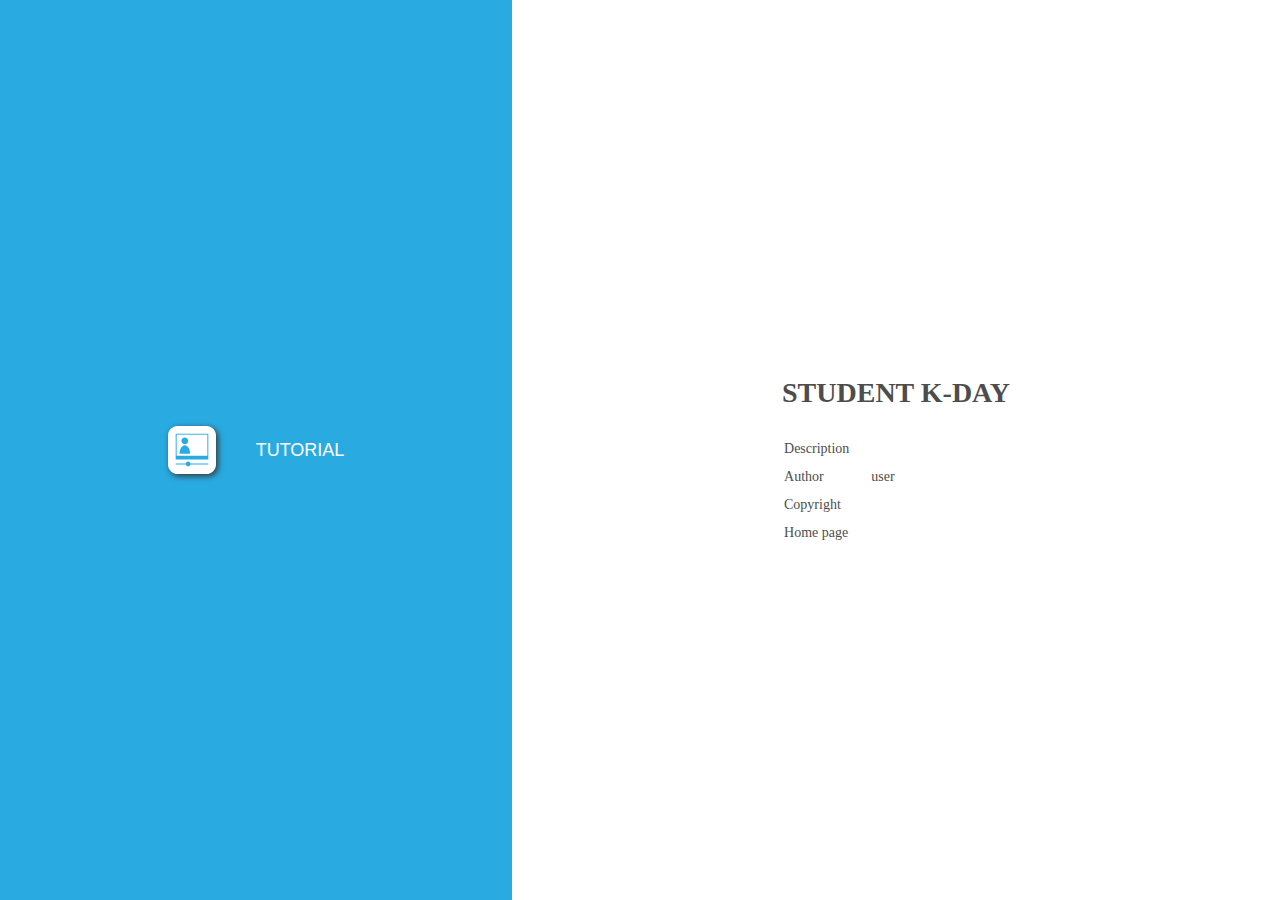
<file: STUDENT_K-DAY/index.html>
﻿<!DOCTYPE html>
<html lang="en-US" dir="ltr">
<head>
	<title>STUDENT K-DAY</title>
	<meta http-equiv="X-UA-Compatible" content="IE=Edge,chrome=1" />
	<meta http-equiv="Content-Type" content="text/html; charset=utf-8"/>
	<meta name="generator" content="ActivePresenter 9.1.0"/>
	<meta name="author" content="user" />
	<meta name="copyright" content=" " />
	<meta name="description" content=""/>
	<meta name="viewport" content="initial-scale=1.0">
	<meta name="apple-mobile-web-app-capable" content="yes">

	<style>
		body {
			background-color: #ffffff;
			color: #4d4d4d;
			font-family: "Verdana";
			margin: 0px;
			padding: 0px;
			display: flex;
			flex-direction: row;
			min-height: 100vh;
		}
		.ap-mode-buttons-container {
			background-color: #29abe2;
			min-height: 100%;
			flex: 2;
			display: flex;
			justify-content: center;
			align-items: center;
		}
		.ap-mode-buttons {
			background-color: #29abe2;
			display: flex;
			flex-direction: column;
			align-items: flex-start;
			max-width: 100%;
		}
		.ap-mode-button {
			background-color: transparent;
			color: #ffffff;
			border: none;
			margin: 10px;
			text-transform: uppercase;
			display: flex;
			flex-direction: row;
			align-items: center;
		}
		.ap-project-information-container {
			min-height: 100%;
			flex: 3;
			display: flex;
			justify-content: center;
			align-items: center;
		}
		.ap-project-information {
			font-size: 14px;
		}

		.ap-mode-button svg {
			width: 48px;
			height: 48px;
			margin: 10px 20px 10px 20px;
			display: inline-block;
			filter: drop-shadow(2px 2px 3px #333333);
		}

		.ap-mode-button {
		}

		.ap-mode-button:hover {
			background-color: rgba(255, 255, 255, 0.2);
		}

		.ap-mode-button span {
			margin: 10px 20px 10px 20px;
			font-size: 18px;
		}

		h1 {
			font-size: 28px;
			font-weight: bold;
			margin: 25px 0px 25px 0px;
		}

		.ap-project-information td {
			padding: 5px 20px 5px 0px;
		}

		a:link {color:#4d4d4d; text-decoration:none;}
		a:visited {color:#4d4d4d; text-decoration:none}
		a:active {color:#4d4d4d; text-decoration:none}
		a:hover {color:#4d4d4d; text-decoration:none}
		
		@media (max-width: 1024px) and (orientation: portrait) {
			body {
				flex-direction: column;
			}
			.ap-mode-buttons-container {
				width: 100%;
				flex: 3;
			}
			.ap-project-information-container {
				width: 100%;
				flex: 2;
			}
		}
		
		@media (max-width: 640px) and (max-height: 640px) {
			.ap-mode-button svg {
				width: 32px;
				height: 32px;
			}
			.ap-mode-button span {
				margin: 5px 10px 5px 10px;
				font-size: 14px;
			}
			.ap-project-information {
				font-size: 12px;
			}
		}

	</style>

	<script type="text/javascript">
		var language = {"Tutorial":"Tutorial","Description":"Description","Author":"Author","Copyright":"Copyright","TestIntro":"Choose this mode to do a test","Homepage":"Home page","Practice":"Practice","Test":"Test","Demo":"Demonstration","DemoIntro":"Play presentation automatically","TutorialIntro":"Tutorial mode","PracticeIntro":"Choose this mode to practise more","OpenPrezError":"Could not open presentation.\nError: "};
		var PlayModes = {
			DEMO: 1,
			TUT: 2,
			PRAC: 4,
			TEST: 8
		};

		var opmodes = 2;
		function openPrez(url, mode) {
			var fullUrl = '' + url;
			try {
				var margin = 40;
				var top = margin,
					left = margin,
					width = screen.availWidth - 2 * margin,
					height = screen.availHeight - 4 * margin;
				var styles = 'top=' + top + ',left=' + left + ',width=' + width + ',height=' + height
					+ ',location=no,toolbar=no,directories=no,status=no,menubar=no,scrollbars=yes,resizable=yes';
				var owin = window.open(encodeURI(fullUrl), '_blank', styles);
				if (owin)
					owin.focus();
			}
			catch (e) {
				alert(language.OpenPrezError + e);
			}
			return false;
		};
		function setElementText(id, text) {
			document.getElementById(id).innerHTML = text;
		}
		function setElementTitle(id, text) {
			document.getElementById(id).setAttribute('title', text);
		}
		function hideElement(id) {
			document.getElementById(id).style.display = 'none';
		}
	</script>
</head>

<body>
	<div class="ap-mode-buttons-container">
		<div class="ap-mode-buttons">
			<button id="ap-mode-demo" class="ap-mode-button" onclick="openPrez('demo.html')">
				<svg version="1.1" id="Layer_1" xmlns="http://www.w3.org/2000/svg" xmlns:xlink="http://www.w3.org/1999/xlink" x="0px" y="0px" viewBox="0 0 50 50" style="enable-background:new 0 0 50 50;" xml:space="preserve">
					<style type="text/css">
						.st0{fill:#FFFFFF;}
						.st1{fill:#29ABE2;}
					</style>
					<path class="st0" d="M40,50H10C4.48,50,0,45.52,0,40l0-30C0,4.48,4.48,0,10,0l30,0c5.52,0,10,4.48,10,10v30C50,45.52,45.52,50,40,50z"/>
					<rect x="8" y="8" transform="matrix(-1.836970e-16 1 -1 -1.836970e-16 50 3.552714e-15)" class="st1" width="34" height="34"/>
					<rect x="14" y="9" transform="matrix(-1.836970e-16 1 -1 -1.836970e-16 50 3.552714e-15)" class="st0" width="22" height="32"/>
					<rect x="35" y="9" transform="matrix(-1.836970e-16 1 -1 -1.836970e-16 48 -26)" class="st0" width="4" height="4"/>
					<rect x="35" y="37" transform="matrix(-1.836970e-16 1 -1 -1.836970e-16 76 2)" class="st0" width="4" height="4"/>
					<rect x="27" y="9" transform="matrix(-1.836970e-16 1 -1 -1.836970e-16 40 -18)" class="st0" width="4" height="4"/>
					<rect x="27" y="37" transform="matrix(-1.836970e-16 1 -1 -1.836970e-16 68 10)" class="st0" width="4" height="4"/>
					<rect x="19" y="9" transform="matrix(-1.836970e-16 1 -1 -1.836970e-16 32 -10)" class="st0" width="4" height="4"/>
					<rect x="19" y="37" transform="matrix(-1.836970e-16 1 -1 -1.836970e-16 60 18)" class="st0" width="4" height="4"/>
					<rect x="11" y="9" transform="matrix(-1.836970e-16 1 -1 -1.836970e-16 24 -2)" class="st0" width="4" height="4"/>
					<rect x="11" y="37" transform="matrix(-1.836970e-16 1 -1 -1.836970e-16 52 26)" class="st0" width="4" height="4"/>
					<polygon class="st1" points="22,21 29,25 22,29 "/>
				</svg>

				<span id="ap-label-mode-demo">Demonstration</span>
			</button>
			<button id="ap-mode-tutorial" class="ap-mode-button" onclick="openPrez('tutorial.html')">
				<svg version="1.1" id="Layer_1" xmlns="http://www.w3.org/2000/svg" xmlns:xlink="http://www.w3.org/1999/xlink" x="0px" y="0px" viewBox="0 0 50 50" style="enable-background:new 0 0 50 50;" xml:space="preserve">
				<style type="text/css">
					.st0{fill:#FFFFFF;}
					.st1{fill:#29ABE2;}
				</style>
				<path class="st0" d="M40,50H10C4.48,50,0,45.52,0,40l0-30C0,4.48,4.48,0,10,0l30,0c5.52,0,10,4.48,10,10v30C50,45.52,45.52,50,40,50z"/>
				<rect x="11.5" y="4.5" transform="matrix(-1.836970e-16 1 -1 -1.836970e-16 46.5 -3.5)" class="st1" width="27" height="34"/>
				<path class="st1" d="M42,39H23.45c-0.23-1.14-1.24-2-2.45-2s-2.22,0.86-2.45,2H8v1h10.55c0.23,1.14,1.24,2,2.45,2s2.22-0.86,2.45-2 H42V39z"/>
				<rect x="14" y="4" transform="matrix(-1.836970e-16 1 -1 -1.836970e-16 45 -5)" class="st0" width="22" height="32"/>
				<path class="st1" d="M17.5,19L17.5,19c-1.93,0-3.5-1.57-3.5-3.5v0c0-1.93,1.57-3.5,3.5-3.5h0c1.93,0,3.5,1.57,3.5,3.5v0 C21,17.43,19.43,19,17.5,19z"/>
				<path class="st1" d="M12,29c0-4.97,2.46-9,5.5-9s5.5,4.03,5.5,9H12z"/>
				</svg>

				<span id="ap-label-mode-tutorial">Tutorial</span>
			</button>
			<button id="ap-mode-practice" class="ap-mode-button" onclick="openPrez('practice.html')">
				<svg version="1.1" id="Layer_1" xmlns="http://www.w3.org/2000/svg" xmlns:xlink="http://www.w3.org/1999/xlink" x="0px" y="0px" viewBox="0 0 50 50" style="enable-background:new 0 0 50 50;" xml:space="preserve">
				<style type="text/css">
					.st0{fill:#FFFFFF;}
					.st1{fill:#29ABE2;}
				</style>
				<path class="st0" d="M40,50H10C4.48,50,0,45.52,0,40l0-30C0,4.48,4.48,0,10,0l30,0c5.52,0,10,4.48,10,10v30C50,45.52,45.52,50,40,50z"/>
				<path class="st1" d="M15.08,37H38V9c0-0.55-0.45-1-1-1h-4v7l-3-3l-3,3V8H15c-1.66,0-3,1.34-3,3v28c0,1.66,1.34,3,3,3h22h1v-1v-3h-1 v3H15.08C13.93,41,13,40.1,13,39C13,37.9,13.93,37,15.08,37z"/>
				</svg>

				<span id="ap-label-mode-practice">Practice</span>
			</button>
			<button id="ap-mode-test" class="ap-mode-button" onclick="openPrez('test.html')">
				<svg version="1.1" id="Layer_1" xmlns="http://www.w3.org/2000/svg" xmlns:xlink="http://www.w3.org/1999/xlink" x="0px" y="0px" viewBox="0 0 50 50" style="enable-background:new 0 0 50 50;" xml:space="preserve">
					<style type="text/css">
						.st0{fill:#FFFFFF;}
						.st1{fill:#29ABE2;}
					</style>
					<path class="st0" d="M40,50H10C4.48,50,0,45.52,0,40l0-30C0,4.48,4.48,0,10,0l30,0c5.52,0,10,4.48,10,10v30C50,45.52,45.52,50,40,50z"/>
					<path class="st1" d="M10,26L10,26c0-6.63,5.37-12,12-12h0c6.63,0,12,5.37,12,12v0c0,6.63-5.37,12-12,12h0C15.37,38,10,32.63,10,26z"/>
					<path class="st1" d="M41.71,13.71l-1.41-1.41l-7.83,7.83c0.35,0.62,0.64,1.27,0.87,1.95L41.71,13.71z"/>
					<path class="st0" d="M17.71,21.29l-1.41,1.41l8.21,8.21l8.83-8.83c-0.24-0.68-0.53-1.34-0.87-1.95l-7.96,7.96L17.71,21.29z"/>
				</svg>

				<span id="ap-label-mode-test">Test</span>
			</button>
		</div>
	</div>

	<div class="ap-project-information-container">
		<div class="ap-project-information">
			<h1>STUDENT K-DAY</h1>
			<table>
				<tr>
					<td id="ap-label-description">Description</td>
					<td></td>
				</tr>
				<tr>
					<td id="ap-label-author">Author</td>
					<td>user</td>
				</tr>
				<tr>
					<td id="ap-label-copyright">Copyright</td>
					<td></td>
				</tr>
				<tr>
					<td id="ap-label-homepage">Homepage</td>
					<td><a href="" target="_blank"></a></td>
				</tr>
			</table>
		</div>
	</div>

	<script>
		if (language) {
			setElementText("ap-label-mode-demo", language.Demo);
			setElementText("ap-label-mode-tutorial", language.Tutorial);
			setElementText("ap-label-mode-practice", language.Practice);
			setElementText("ap-label-mode-test", language.Test);

			setElementTitle("ap-mode-demo", language.DemoIntro);
			setElementTitle("ap-mode-tutorial", language.TutorialIntro);
			setElementTitle("ap-mode-practice", language.PracticeIntro);
			setElementTitle("ap-mode-test", language.TestIntro);

			setElementText("ap-label-description", language.Description);
			setElementText("ap-label-author", language.Author);
			setElementText("ap-label-copyright", language.Copyright);
			setElementText("ap-label-homepage", language.Homepage);
		}

		if (opmodes){
			if ((PlayModes.DEMO & opmodes) != PlayModes.DEMO)
				hideElement("ap-mode-demo");
			if ((PlayModes.TUT & opmodes) != PlayModes.TUT)
				hideElement("ap-mode-tutorial");
			if ((PlayModes.PRAC & opmodes) != PlayModes.PRAC)
				hideElement("ap-mode-practice");
			if ((PlayModes.TEST & opmodes) != PlayModes.TEST)
				hideElement("ap-mode-test");
		}
	</script>
</body>
</html>
</file>
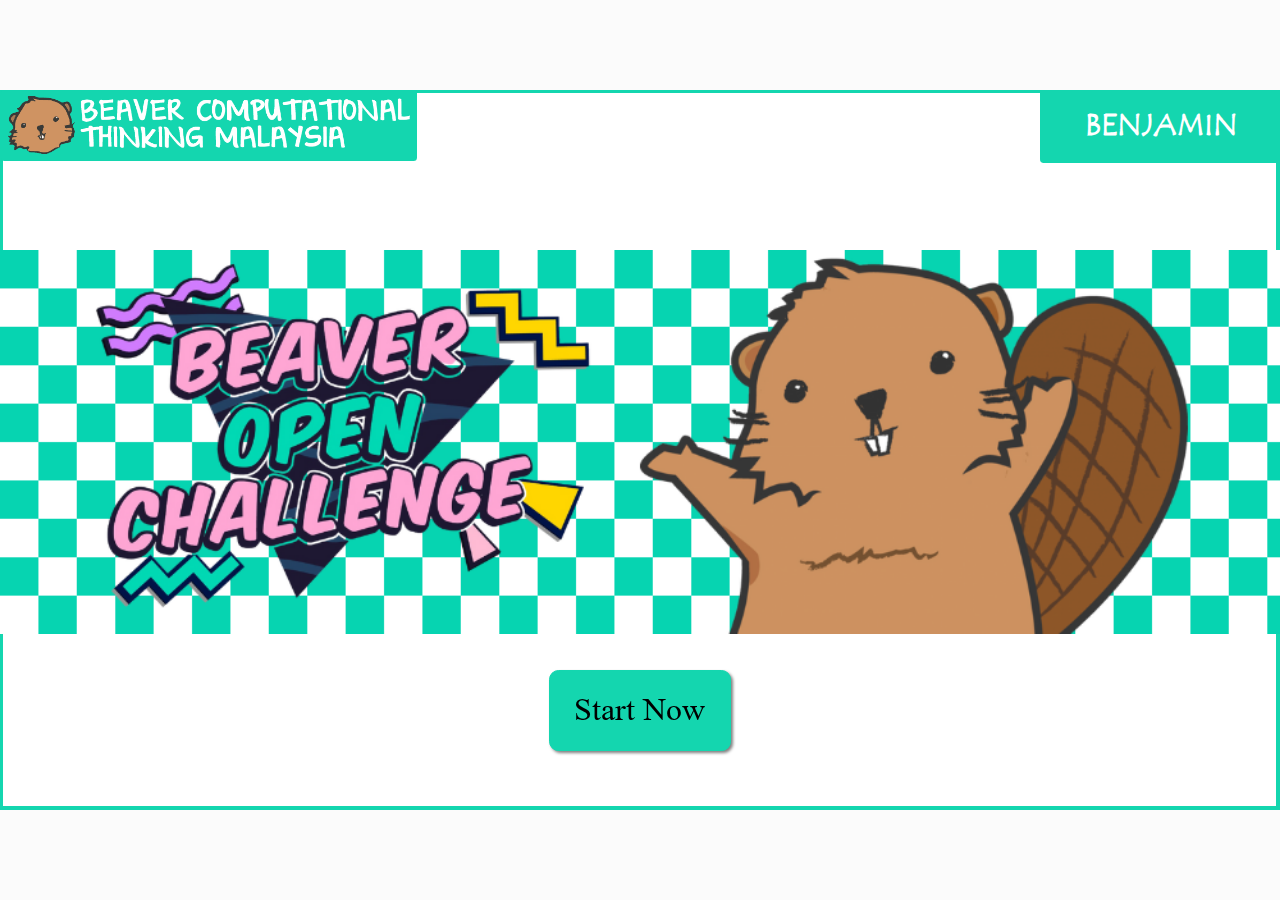
<file: BENJAMIN-K-DAY/tutorial.html>
﻿<!DOCTYPE html>
<html lang="en-US" dir="ltr">
<head>
	<title>BENJAMIN K-DAY</title>
	<meta http-equiv="X-UA-Compatible" content="IE=Edge,chrome=1" />
	<meta http-equiv="Content-Type" content="text/html; charset=utf-8"/>
	<meta name="generator" content="ActivePresenter 9.1.0"/>
	<meta name="author" content="" />
	<meta name="description" content=""/>
	<meta name="copyright" content=" " />
	<meta name="viewport" content="initial-scale=1.0">
	<meta name="apple-mobile-web-app-capable" content="yes">
	<style>
		html {
			height: 100%;
		}
		body {
			height: 100%;
			margin: 0;
			padding: 0;
		}
		.ap-prez-container {
			position: relative;
			height: 100%;
			overflow: hidden;
			outline: none;
		}
	</style>
	<link rel="stylesheet" type="text/css" href="player/rlplayer.css" />
	<script type="text/javascript" src="player/rlplayer.js"></script>
	<script type="text/javascript" src="player/rlplayer.lang.en-US.js"></script>
	
	
	
	
	

</head>
<body>
	<div id="lqMz5QfJ" class="ap-prez-container" lang="en-US" dir="ltr">
		<script type="text/javascript">
			AtomiAP.open("rlprez.js", "lqMz5QfJ", {
				playMode: "Tutorial",
				preloader: {zIndex: 2,diameter: 60,density: 9,range: 1000,speed: 1,color:'#25A4B1',shape:'rect'}
			});
		</script>
	</div>
</body>
</html>
</file>
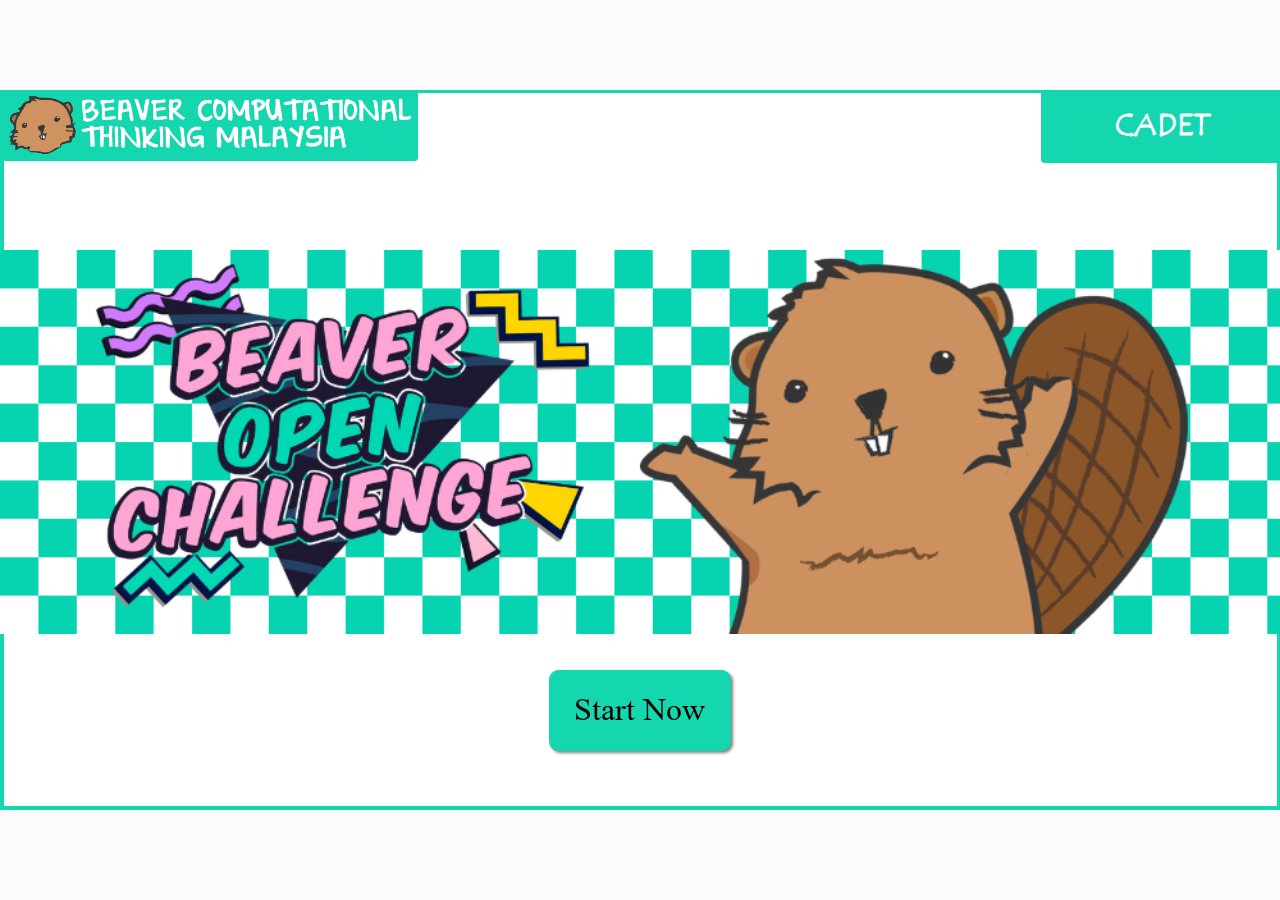
<file: CADET_K-DAY/tutorial.html>
﻿<!DOCTYPE html>
<html lang="en-US" dir="ltr">
<head>
	<title>CADET K-DAY</title>
	<meta http-equiv="X-UA-Compatible" content="IE=Edge,chrome=1" />
	<meta http-equiv="Content-Type" content="text/html; charset=utf-8"/>
	<meta name="generator" content="ActivePresenter 9.1.0"/>
	<meta name="author" content="" />
	<meta name="description" content=""/>
	<meta name="copyright" content=" " />
	<meta name="viewport" content="initial-scale=1.0">
	<meta name="apple-mobile-web-app-capable" content="yes">
	<style>
		html {
			height: 100%;
		}
		body {
			height: 100%;
			margin: 0;
			padding: 0;
		}
		.ap-prez-container {
			position: relative;
			height: 100%;
			overflow: hidden;
			outline: none;
		}
	</style>
	<link rel="stylesheet" type="text/css" href="player/rlplayer.css" />
	<script type="text/javascript" src="player/rlplayer.js"></script>
	<script type="text/javascript" src="player/rlplayer.lang.en-US.js"></script>
	
	
	
	
	

</head>
<body>
	<div id="lqMz5QfJ" class="ap-prez-container" lang="en-US" dir="ltr">
		<script type="text/javascript">
			AtomiAP.open("rlprez.js", "lqMz5QfJ", {
				playMode: "Tutorial",
				preloader: {zIndex: 2,diameter: 60,density: 9,range: 1000,speed: 1,color:'#25A4B1',shape:'rect'}
			});
		</script>
	</div>
</body>
</html>
</file>
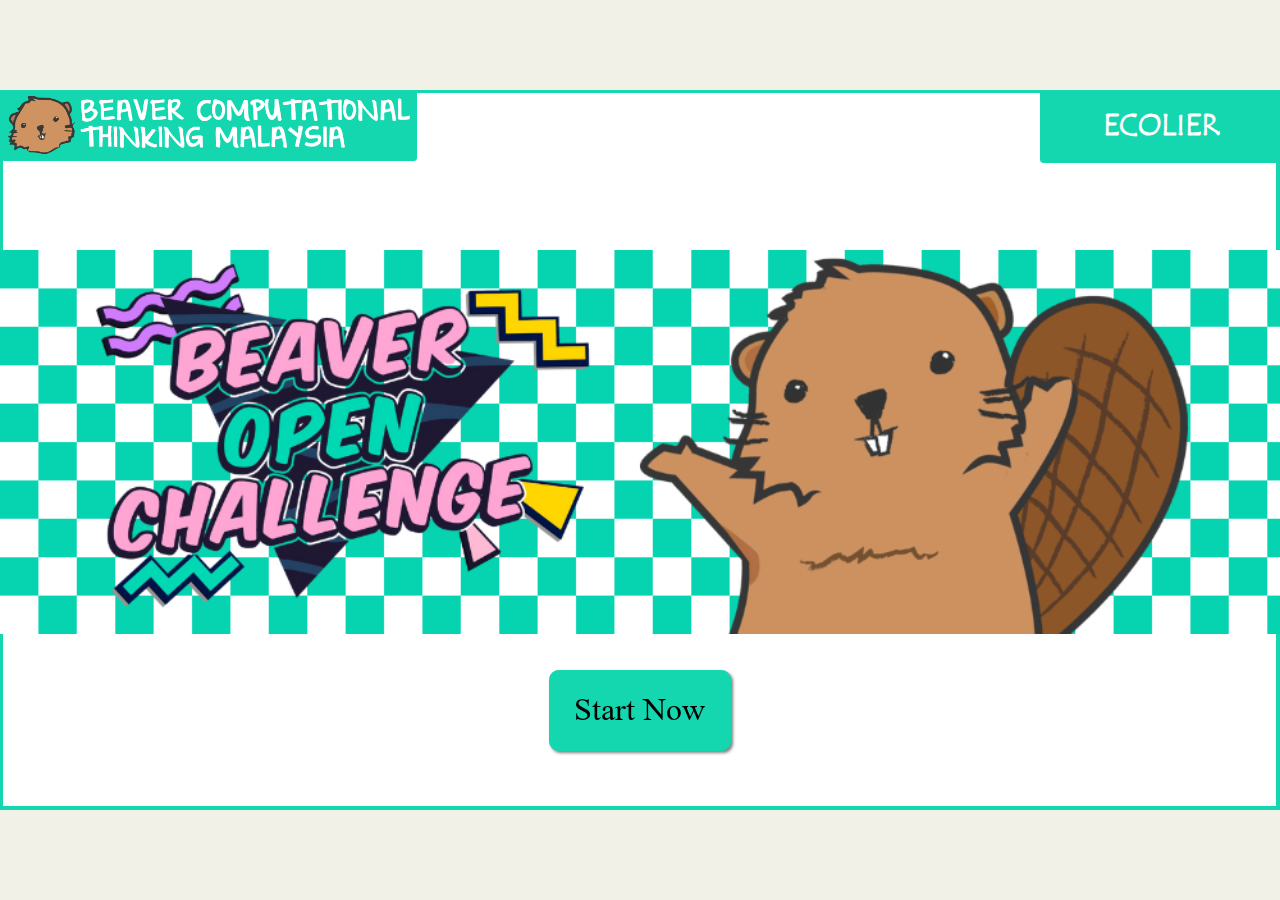
<file: ECOLIER_K-DAY/tutorial.html>
﻿<!DOCTYPE html>
<html lang="en-US" dir="ltr">
<head>
	<title>ECOLIER K-DAY</title>
	<meta http-equiv="X-UA-Compatible" content="IE=Edge,chrome=1" />
	<meta http-equiv="Content-Type" content="text/html; charset=utf-8"/>
	<meta name="generator" content="ActivePresenter 9.1.0"/>
	<meta name="author" content="Beaver Open Challenge - Ecolier" />
	<meta name="description" content=""/>
	<meta name="copyright" content=" " />
	<meta name="viewport" content="initial-scale=1.0">
	<meta name="apple-mobile-web-app-capable" content="yes">
	<style>
		html {
			height: 100%;
		}
		body {
			height: 100%;
			margin: 0;
			padding: 0;
		}
		.ap-prez-container {
			position: relative;
			height: 100%;
			overflow: hidden;
			outline: none;
		}
	</style>
	<link rel="stylesheet" type="text/css" href="player/rlplayer.css" />
	<script type="text/javascript" src="player/rlplayer.js"></script>
	<script type="text/javascript" src="player/rlplayer.lang.en-US.js"></script>
	
	
	
	
	

</head>
<body>
	<div id="lqMz5QfJ" class="ap-prez-container" lang="en-US" dir="ltr">
		<script type="text/javascript">
			AtomiAP.open("rlprez.js", "lqMz5QfJ", {
				playMode: "Tutorial",
				preloader: {zIndex: 2,diameter: 60,density: 9,range: 1000,speed: 1,color:'#14D6AF',shape:'spiral'}
			});
		</script>
	</div>
</body>
</html>
</file>
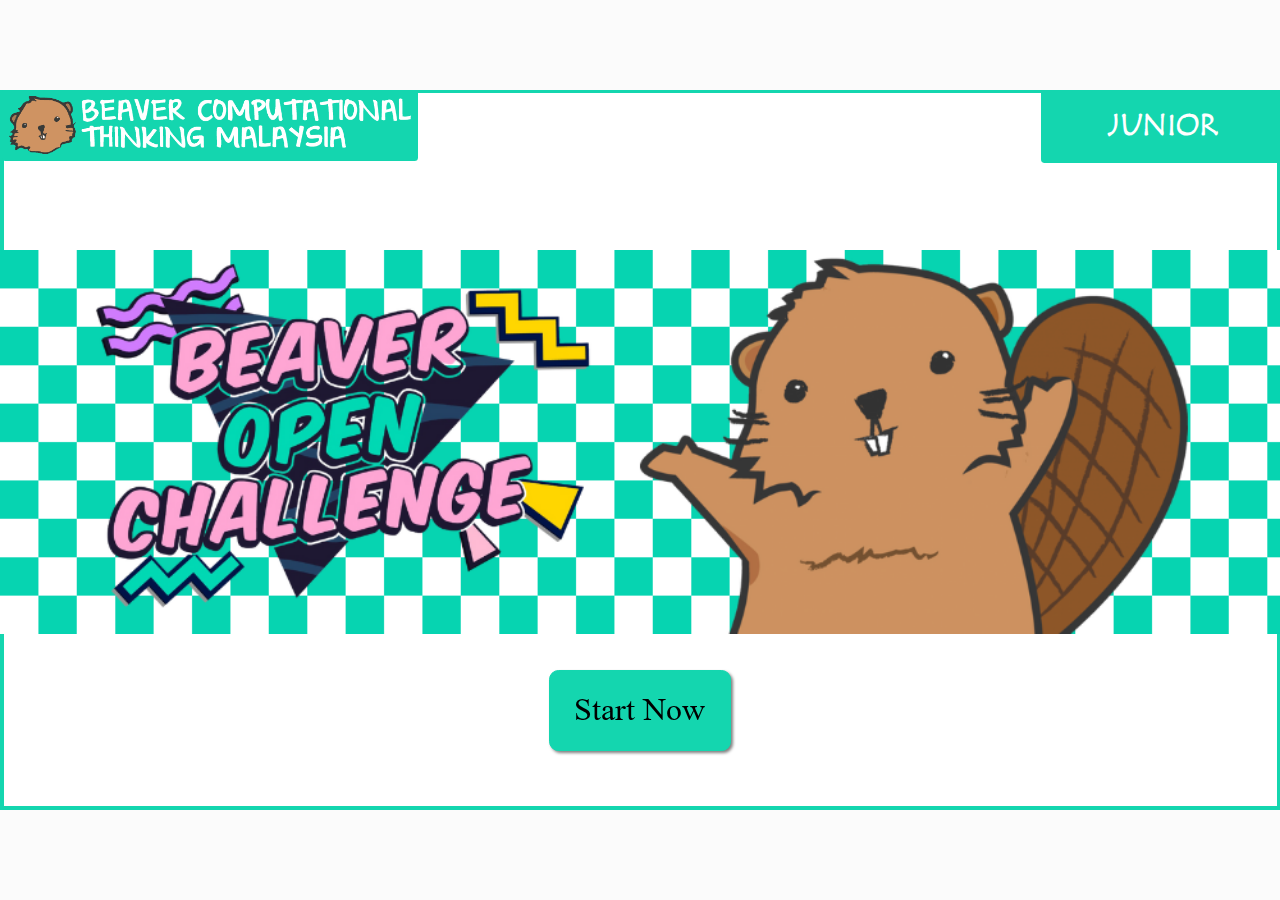
<file: JUNIOR_K-DAY/tutorial.html>
﻿<!DOCTYPE html>
<html lang="en-US" dir="ltr">
<head>
	<title>JUNIOR K-DAY</title>
	<meta http-equiv="X-UA-Compatible" content="IE=Edge,chrome=1" />
	<meta http-equiv="Content-Type" content="text/html; charset=utf-8"/>
	<meta name="generator" content="ActivePresenter 9.1.0"/>
	<meta name="author" content="user" />
	<meta name="description" content=""/>
	<meta name="copyright" content=" " />
	<meta name="viewport" content="initial-scale=1.0">
	<meta name="apple-mobile-web-app-capable" content="yes">
	<style>
		html {
			height: 100%;
		}
		body {
			height: 100%;
			margin: 0;
			padding: 0;
		}
		.ap-prez-container {
			position: relative;
			height: 100%;
			overflow: hidden;
			outline: none;
		}
	</style>
	<link rel="stylesheet" type="text/css" href="player/rlplayer.css" />
	<script type="text/javascript" src="player/rlplayer.js"></script>
	<script type="text/javascript" src="player/rlplayer.lang.en-US.js"></script>
	
	
	
	
	

</head>
<body>
	<div id="lqMz5QfJ" class="ap-prez-container" lang="en-US" dir="ltr">
		<script type="text/javascript">
			AtomiAP.open("rlprez.js", "lqMz5QfJ", {
				playMode: "Tutorial",
				preloader: {zIndex: 2,diameter: 60,density: 9,range: 1000,speed: 1,color:'#25A4B1',shape:'rect'}
			});
		</script>
	</div>
</body>
</html>
</file>
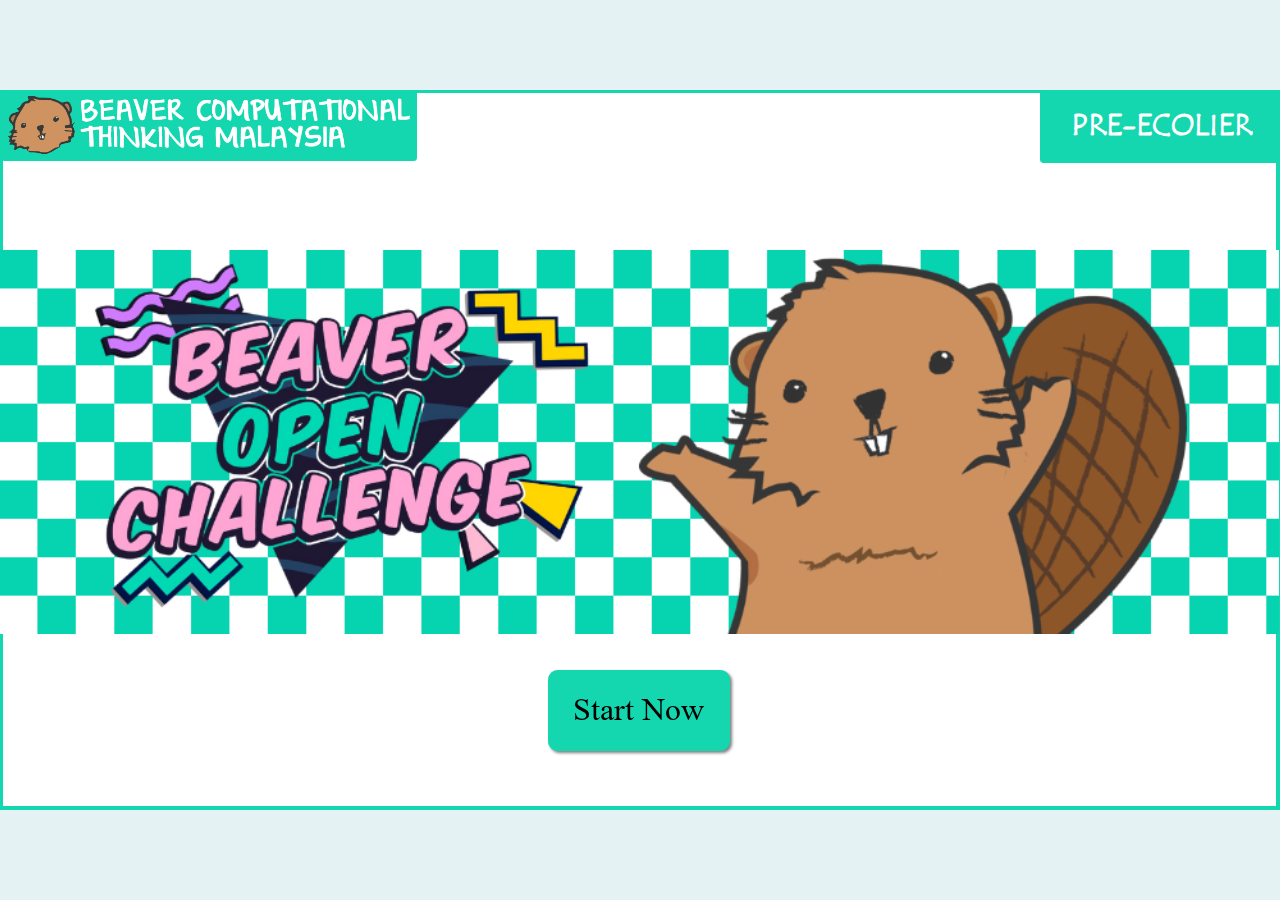
<file: PRE-ECOLIER_K-DAY/tutorial.html>
﻿<!DOCTYPE html>
<html lang="en-US" dir="ltr">
<head>
	<title>PRE-ECOLIER K-DAY</title>
	<meta http-equiv="X-UA-Compatible" content="IE=Edge,chrome=1" />
	<meta http-equiv="Content-Type" content="text/html; charset=utf-8"/>
	<meta name="generator" content="ActivePresenter 9.1.0"/>
	<meta name="author" content="ArdentEdu" />
	<meta name="description" content=""/>
	<meta name="copyright" content=" " />
	<meta name="viewport" content="initial-scale=1.0">
	<meta name="apple-mobile-web-app-capable" content="yes">
	<style>
		html {
			height: 100%;
		}
		body {
			height: 100%;
			margin: 0;
			padding: 0;
		}
		.ap-prez-container {
			position: relative;
			height: 100%;
			overflow: hidden;
			outline: none;
		}
	</style>
	<link rel="stylesheet" type="text/css" href="player/rlplayer.css" />
	<script type="text/javascript" src="player/rlplayer.js"></script>
	<script type="text/javascript" src="player/rlplayer.lang.en-US.js"></script>
	
	
	
	
	

</head>
<body>
	<div id="lqMz5QfJ" class="ap-prez-container" lang="en-US" dir="ltr">
		<script type="text/javascript">
			AtomiAP.open("rlprez.js", "lqMz5QfJ", {
				playMode: "Tutorial",
				preloader: {zIndex: 2,diameter: 60,density: 9,range: 1000,speed: 1,color:'#25A4B1',shape:'rect'}
			});
		</script>
	</div>
</body>
</html>
</file>
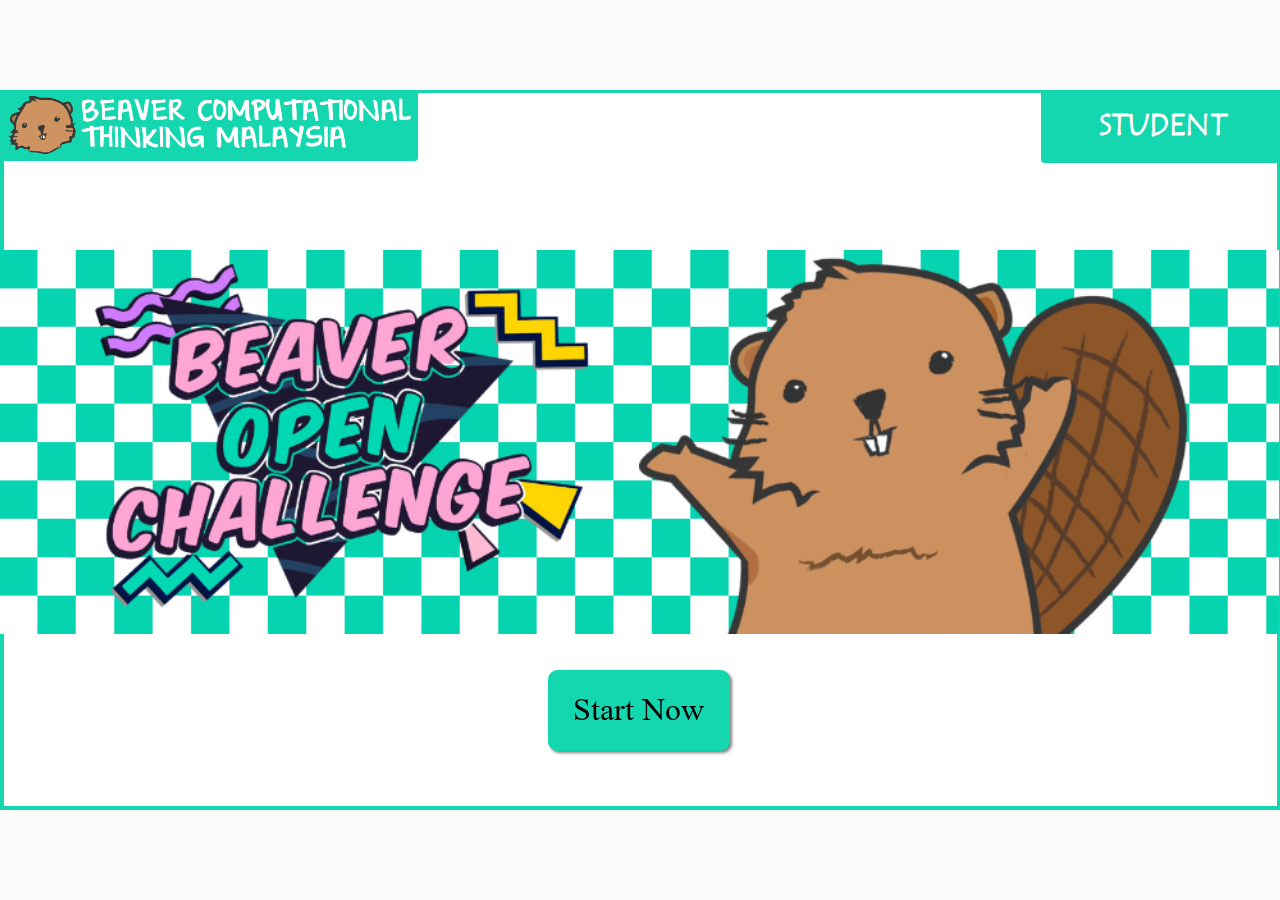
<file: STUDENT_K-DAY/tutorial.html>
﻿<!DOCTYPE html>
<html lang="en-US" dir="ltr">
<head>
	<title>STUDENT K-DAY</title>
	<meta http-equiv="X-UA-Compatible" content="IE=Edge,chrome=1" />
	<meta http-equiv="Content-Type" content="text/html; charset=utf-8"/>
	<meta name="generator" content="ActivePresenter 9.1.0"/>
	<meta name="author" content="user" />
	<meta name="description" content=""/>
	<meta name="copyright" content=" " />
	<meta name="viewport" content="initial-scale=1.0">
	<meta name="apple-mobile-web-app-capable" content="yes">
	<style>
		html {
			height: 100%;
		}
		body {
			height: 100%;
			margin: 0;
			padding: 0;
		}
		.ap-prez-container {
			position: relative;
			height: 100%;
			overflow: hidden;
			outline: none;
		}
	</style>
	<link rel="stylesheet" type="text/css" href="player/rlplayer.css" />
	<script type="text/javascript" src="player/rlplayer.js"></script>
	<script type="text/javascript" src="player/rlplayer.lang.en-US.js"></script>
	
	
	
	
	

</head>
<body>
	<div id="lqMz5QfJ" class="ap-prez-container" lang="en-US" dir="ltr">
		<script type="text/javascript">
			AtomiAP.open("rlprez.js", "lqMz5QfJ", {
				playMode: "Tutorial",
				preloader: {zIndex: 2,diameter: 60,density: 9,range: 1000,speed: 1,color:'#2090E6',shape:'oval'}
			});
		</script>
	</div>
</body>
</html>
</file>
